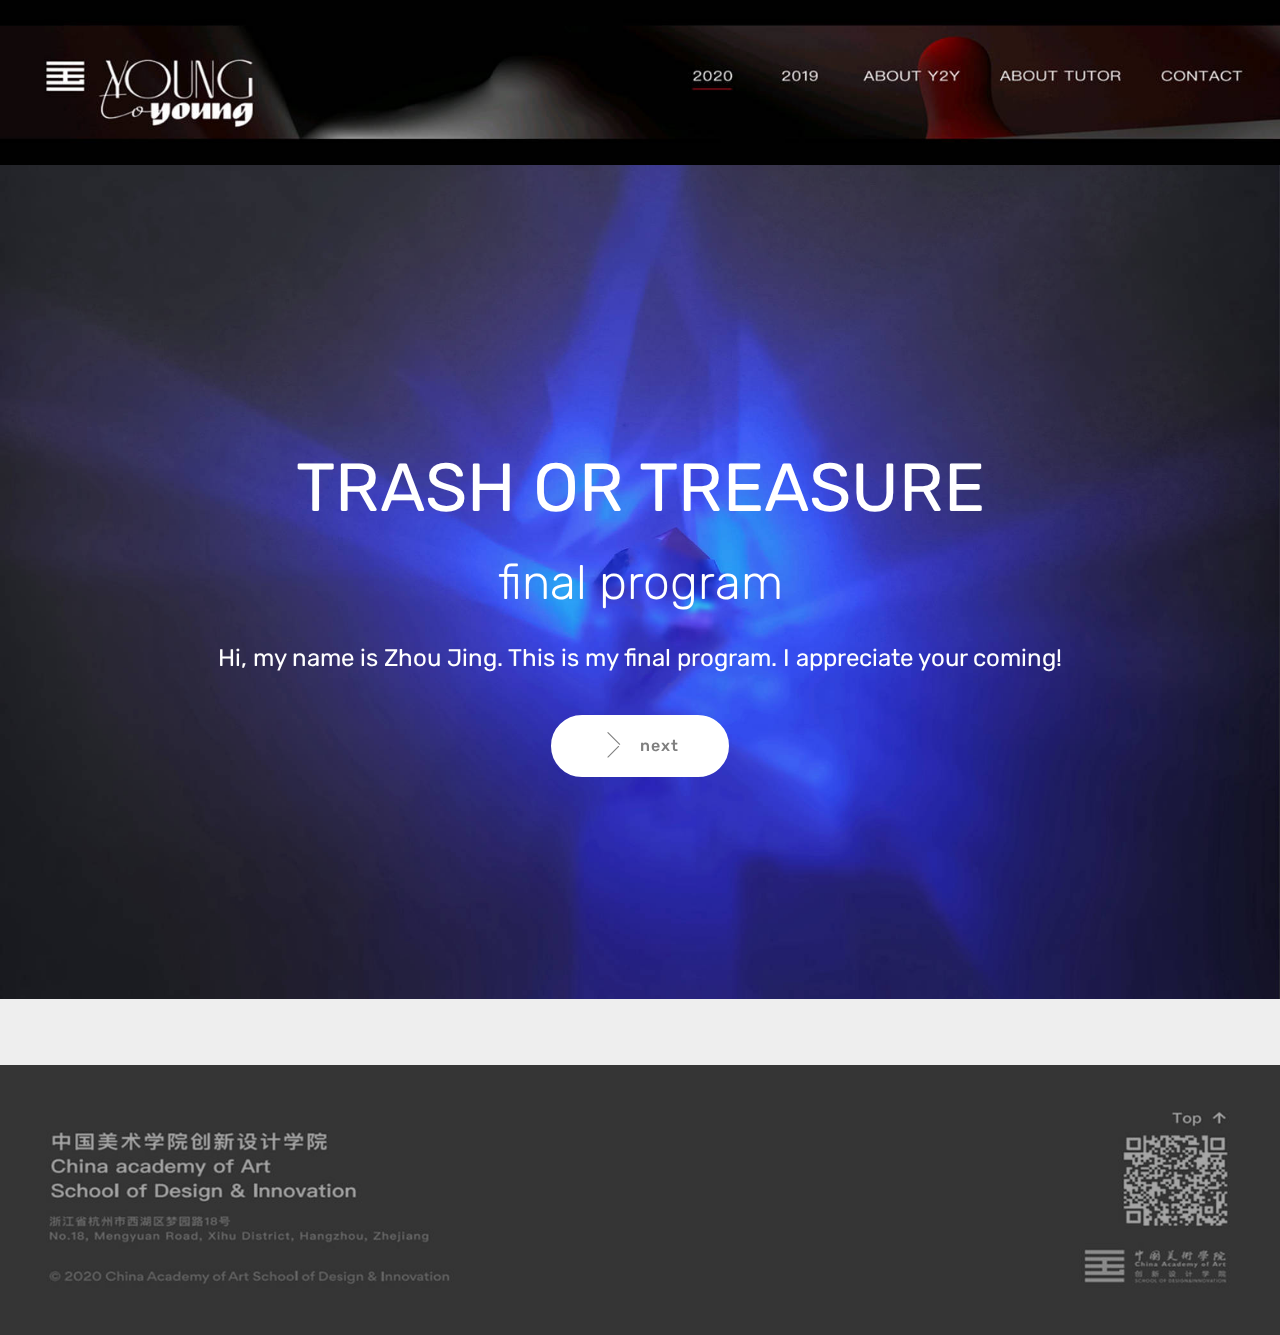
<file: index.html>
<!DOCTYPE html>
<html  >
<head>
  <!-- Site made with Mobirise Website Builder v4.12.0, https://mobirise.com -->
  <meta charset="UTF-8">
  <meta http-equiv="X-UA-Compatible" content="IE=edge">
  <meta name="generator" content="Mobirise v4.12.0, mobirise.com">
  <meta name="viewport" content="width=device-width, initial-scale=1, minimum-scale=1">
  <link rel="shortcut icon" href="assets/images/logo4.png" type="image/x-icon">
  <meta name="description" content="">
  
  <title>Home</title>
  <link rel="stylesheet" href="assets/web/assets/mobirise-icons/mobirise-icons.css">
  <link rel="stylesheet" href="assets/bootstrap/css/bootstrap.min.css">
  <link rel="stylesheet" href="assets/bootstrap/css/bootstrap-grid.min.css">
  <link rel="stylesheet" href="assets/bootstrap/css/bootstrap-reboot.min.css">
  <link rel="stylesheet" href="assets/tether/tether.min.css">
  <link rel="stylesheet" href="assets/theme/css/style.css">
  <link rel="preload" as="style" href="assets/mobirise/css/mbr-additional.css"><link rel="stylesheet" href="assets/mobirise/css/mbr-additional.css" type="text/css">
  
  
  
</head>
<body>
  <section class="header1 cid-s4AEo3S4RS" id="header16-l">

    

    <div class="mbr-overlay" style="opacity: 0; background-color: rgb(199, 207, 224);">
    </div>

    <div class="container">
        <div class="row justify-content-md-center">
            <div class="col-md-10 align-center">
                
                
                
                
            </div>
        </div>
    </div>

</section>

<section class="engine"><a href="https://mobirise.info/l">free website templates</a></section><section class="header1 cid-s4eQj1idFw mbr-fullscreen mbr-parallax-background" id="header1-6">

    

    

    <div class="container">
        <div class="row justify-content-md-center">
            <div class="mbr-white col-md-10">
                <h1 class="mbr-section-title align-center mbr-bold pb-3 mbr-fonts-style display-1"><span style="font-weight: normal;">
                    TRASH OR TREASURE</span></h1>
                <h3 class="mbr-section-subtitle align-center mbr-light pb-3 mbr-fonts-style display-2">
                    final program</h3>
                <p class="mbr-text align-center pb-3 mbr-fonts-style display-5">Hi, my name is Zhou Jing. This is my final program.&nbsp;I appreciate your coming!</p>
                <div class="mbr-section-btn align-center"><a class="btn btn-md btn-white display-4" href="page1.html"><span class="mbri-arrow-next mbr-iconfont mbr-iconfont-btn"></span>next</a></div>
            </div>
        </div>
    </div>

</section>

<section class="header1 cid-s4AFfaO1xG" id="header16-m">

    

    <div class="mbr-overlay" style="opacity: 0.4; background-color: rgb(35, 35, 35);">
    </div>

    <div class="container">
        <div class="row justify-content-md-center">
            <div class="col-md-10 align-center">
                
                
                
                
            </div>
        </div>
    </div>

</section>


  <script src="assets/web/assets/jquery/jquery.min.js"></script>
  <script src="assets/popper/popper.min.js"></script>
  <script src="assets/bootstrap/js/bootstrap.min.js"></script>
  <script src="assets/tether/tether.min.js"></script>
  <script src="assets/smoothscroll/smooth-scroll.js"></script>
  <script src="assets/parallax/jarallax.min.js"></script>
  <script src="assets/theme/js/script.js"></script>
  
  
</body>
</html>
</file>
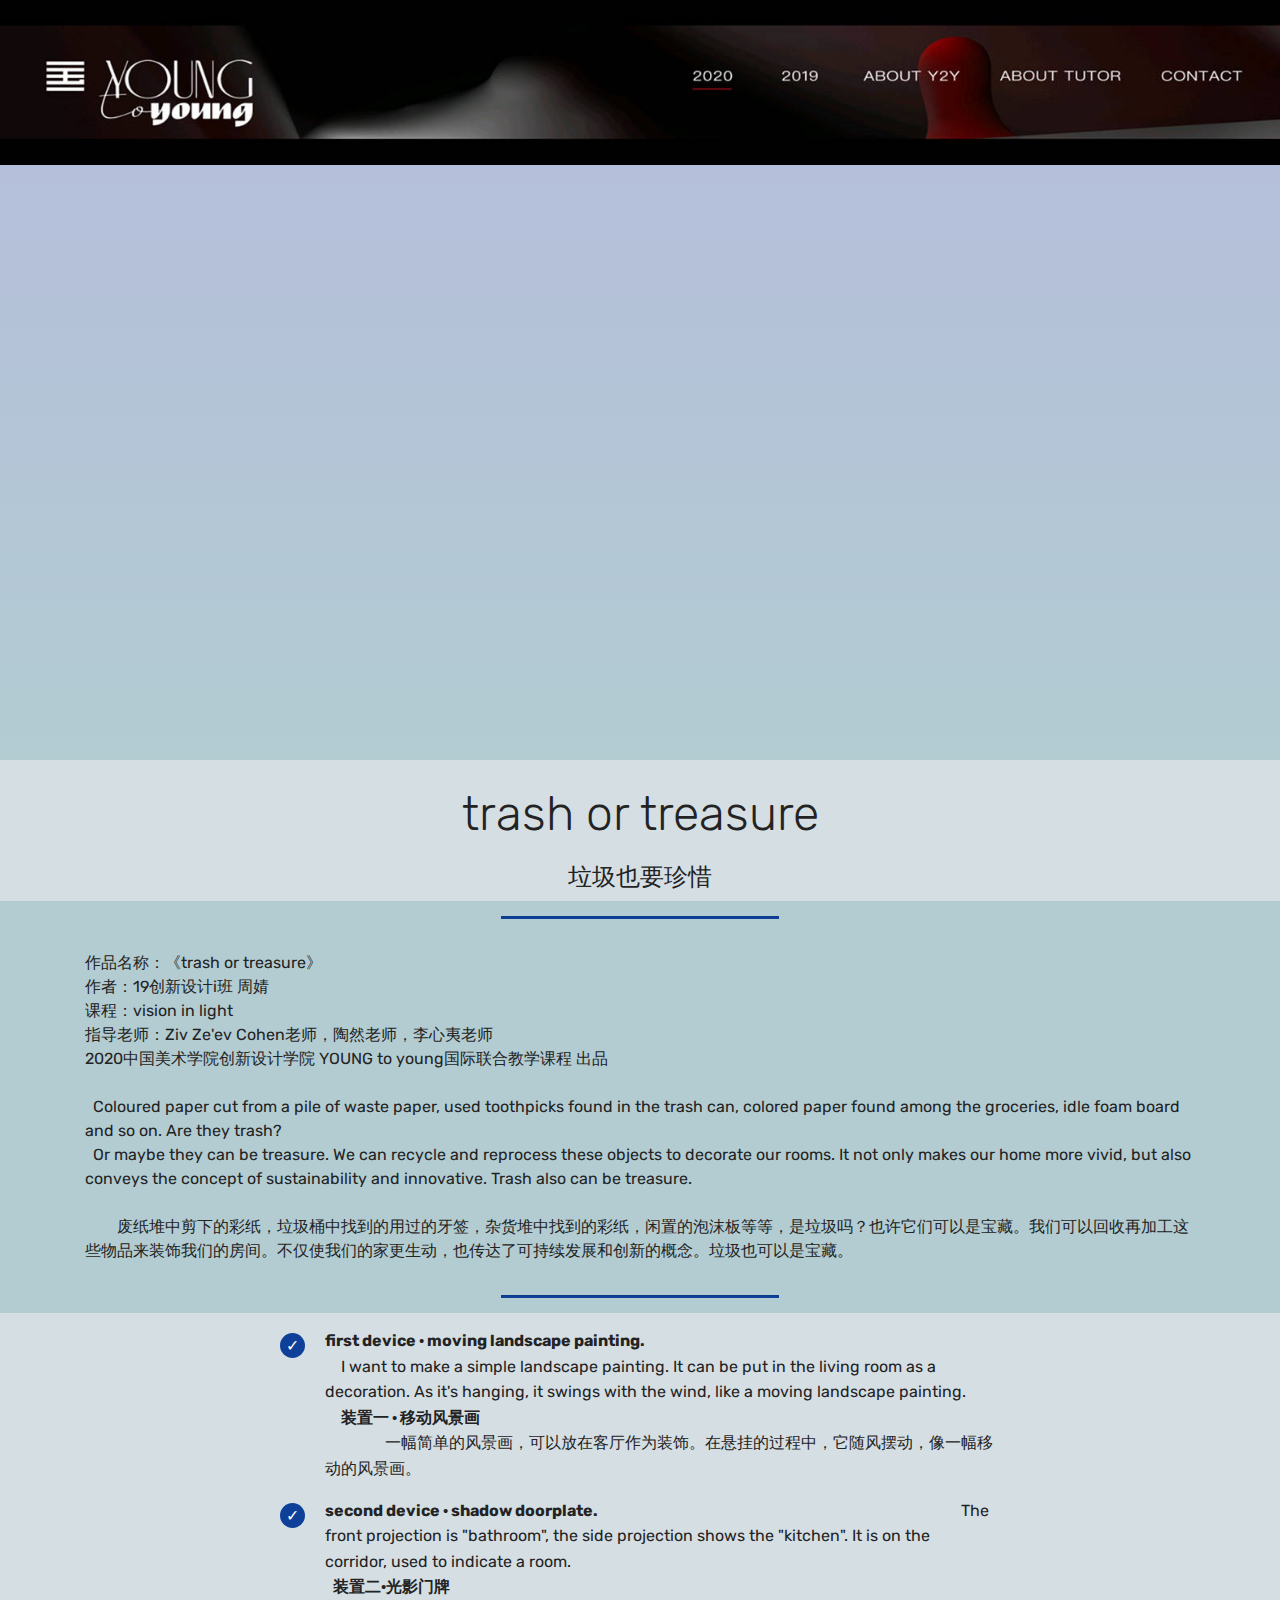
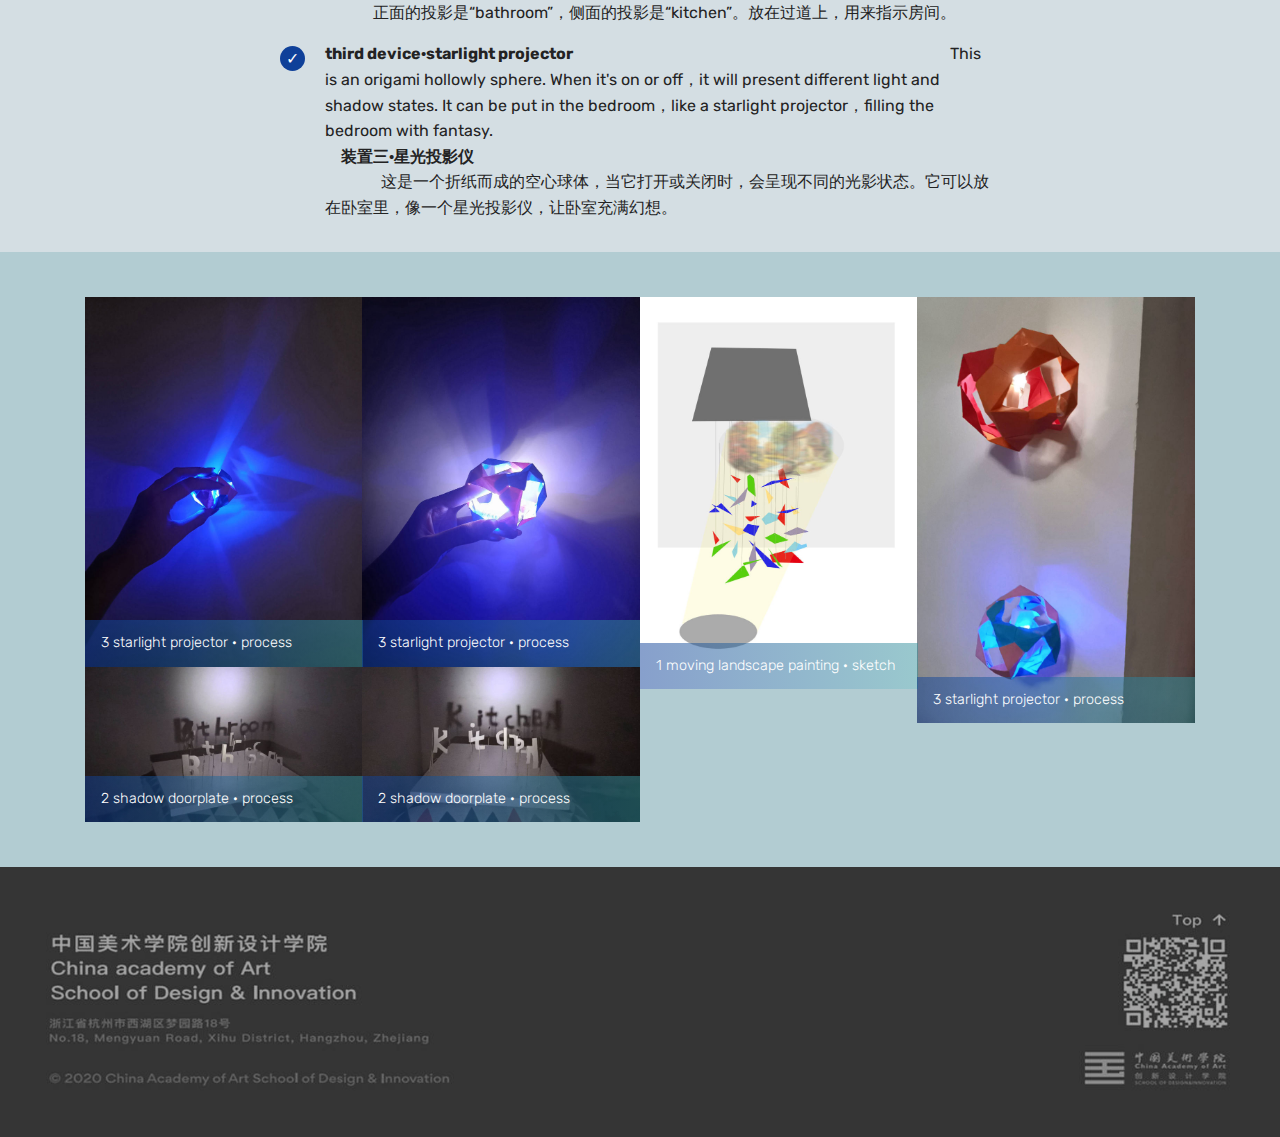
<file: page1.html>
<!DOCTYPE html>
<html  >
<head>
  <!-- Site made with Mobirise Website Builder v4.12.0, https://mobirise.com -->
  <meta charset="UTF-8">
  <meta http-equiv="X-UA-Compatible" content="IE=edge">
  <meta name="generator" content="Mobirise v4.12.0, mobirise.com">
  <meta name="viewport" content="width=device-width, initial-scale=1, minimum-scale=1">
  <link rel="shortcut icon" href="assets/images/logo4.png" type="image/x-icon">
  <meta name="description" content="Site Creator Description">
  
  <title>mine</title>
  <link rel="stylesheet" href="assets/web/assets/mobirise-icons/mobirise-icons.css">
  <link rel="stylesheet" href="assets/bootstrap/css/bootstrap.min.css">
  <link rel="stylesheet" href="assets/bootstrap/css/bootstrap-grid.min.css">
  <link rel="stylesheet" href="assets/bootstrap/css/bootstrap-reboot.min.css">
  <link rel="stylesheet" href="assets/tether/tether.min.css">
  <link rel="stylesheet" href="assets/theme/css/style.css">
  <link rel="stylesheet" href="assets/gallery/style.css">
  <link rel="preload" as="style" href="assets/mobirise/css/mbr-additional.css"><link rel="stylesheet" href="assets/mobirise/css/mbr-additional.css" type="text/css">
  
  
  
</head>
<body>
  <section class="header1 cid-s4AJQeKWz3" id="header16-p">

    

    <div class="mbr-overlay" style="opacity: 0; background-color: rgb(199, 207, 224);">
    </div>

    <div class="container">
        <div class="row justify-content-md-center">
            <div class="col-md-10 align-center">
                
                
                
                
            </div>
        </div>
    </div>

</section>

<section class="engine"><a href="https://mobirise.info/z">best free css templates</a></section><section class="cid-s4x65wq61p" id="video3-h">

    
    
    <figure class="mbr-figure align-center container">
        <div class="video-block" style="width: 76%;">
            <div><iframe class="mbr-embedded-video" src="https://xbeibeix.com/api/bilibili/biliplayer/?url=BV1MC4y1h7pt&amp;loop=0&amp;autoplay=0" width="1280" height="720" frameborder="0" allowfullscreen></iframe></div>
        </div>
    </figure>
</section>

<section class="mbr-section content4 cid-s4x644gOHd" id="content4-f">

    

    <div class="container">
        <div class="media-container-row">
            <div class="title col-12 col-md-8">
                <h2 class="align-center pb-3 mbr-fonts-style display-2">trash or treasure</h2>
                <h3 class="mbr-section-subtitle align-center mbr-light mbr-fonts-style display-5">垃圾也要珍惜</h3>
                
            </div>
        </div>
    </div>
</section>

<section class="mbr-section article content9 cid-s4x64uqq1w" id="content9-g">
    
     

    <div class="container">
        <div class="inner-container" style="width: 100%;">
            <hr class="line" style="width: 25%;">
            <div class="section-text align-center mbr-fonts-style display-7">作品名称：《trash or treasure》<br>作者：19创新设计i班 周婧<br>课程：vision in light<br>指导老师：Ziv Ze'ev Cohen老师，陶然老师，李心夷老师<br>2020中国美术学院创新设计学院 YOUNG to young国际联合教学课程 出品<br><br>&nbsp; Coloured paper cut from a pile of waste paper, used toothpicks found in the trash can, colored paper found among the groceries, idle foam board and so on. Are they trash?
<div>&nbsp; Or maybe they can be treasure. We can recycle and reprocess these objects to decorate our rooms. It not only makes our home more vivid, but also conveys the concept of sustainability and innovative. Trash also can be treasure.
</div><div>&nbsp;&nbsp;</div><div>&nbsp; &nbsp; &nbsp; &nbsp; 废纸堆中剪下的彩纸，垃圾桶中找到的用过的牙签，杂货堆中找到的彩纸，闲置的泡沫板等等，是垃圾吗？也许它们可以是宝藏。我们可以回收再加工这些物品来装饰我们的房间。不仅使我们的家更生动，也传达了可持续发展和创新的概念。垃圾也可以是宝藏。
</div></div>
            <hr class="line" style="width: 25%;">
        </div>
        </div>
</section>

<section class="mbr-section article content12 cid-s4x6kL4bxR" id="content12-j">
     

    <div class="container">
        <div class="media-container-row">
            <div class="mbr-text counter-container col-12 col-md-8 mbr-fonts-style display-7">
                <ul>
                    <li><strong>first device · moving landscape painting.
&nbsp;</strong><strong>&nbsp;</strong><span style="font-size: 1rem;">&nbsp; &nbsp; &nbsp; &nbsp; &nbsp; &nbsp; &nbsp; &nbsp; &nbsp; &nbsp; &nbsp; &nbsp; &nbsp; &nbsp; &nbsp; &nbsp; &nbsp; &nbsp; &nbsp; &nbsp; &nbsp; &nbsp; &nbsp; &nbsp; &nbsp; &nbsp; &nbsp; &nbsp; &nbsp; &nbsp; &nbsp; &nbsp; &nbsp; &nbsp; &nbsp; &nbsp; &nbsp; &nbsp; &nbsp; &nbsp; &nbsp; &nbsp; &nbsp; &nbsp; &nbsp; I want to make a simple landscape painting. It can be put in the living room as a decoration. As  it's hanging, it swings with the wind, like a moving landscape painting. &nbsp; &nbsp; &nbsp; &nbsp; &nbsp; </span><strong>装置一 · 移动风景画</strong>&nbsp; &nbsp; &nbsp; &nbsp; &nbsp; &nbsp; &nbsp; &nbsp; &nbsp; &nbsp; &nbsp; &nbsp; &nbsp; &nbsp; &nbsp; &nbsp; &nbsp; &nbsp; &nbsp; &nbsp; &nbsp; &nbsp; &nbsp; &nbsp; &nbsp; &nbsp; &nbsp; &nbsp; &nbsp; &nbsp; &nbsp; &nbsp; &nbsp; &nbsp; &nbsp; &nbsp; &nbsp; &nbsp; &nbsp; &nbsp; &nbsp; &nbsp; &nbsp; &nbsp; &nbsp; &nbsp; &nbsp; &nbsp; &nbsp; &nbsp; &nbsp; &nbsp; &nbsp; &nbsp; &nbsp; &nbsp; &nbsp; &nbsp; &nbsp; &nbsp; &nbsp; &nbsp; &nbsp; &nbsp; &nbsp; &nbsp; &nbsp; &nbsp; &nbsp; &nbsp; &nbsp; &nbsp;<span style="font-size: 1rem;">一幅简单的风景画，可以放在客厅作为装饰。在悬挂的过程中，它随风摆动，像一幅移动的风景画。</span></li>
                    <li><strong>second device · shadow doorplate.
 &nbsp; &nbsp; &nbsp; &nbsp; &nbsp; &nbsp; &nbsp; &nbsp; &nbsp; &nbsp; &nbsp; &nbsp; &nbsp; &nbsp; &nbsp; &nbsp; &nbsp; &nbsp; &nbsp; &nbsp; &nbsp; &nbsp; &nbsp; &nbsp; &nbsp; &nbsp; &nbsp; &nbsp; &nbsp; &nbsp; &nbsp; &nbsp; &nbsp; &nbsp; &nbsp; &nbsp; &nbsp; &nbsp; &nbsp; &nbsp; &nbsp; &nbsp; &nbsp; &nbsp; &nbsp; &nbsp; &nbsp; &nbsp; &nbsp; &nbsp; &nbsp; &nbsp; &nbsp; &nbsp; &nbsp; &nbsp; &nbsp; &nbsp; &nbsp; &nbsp;</strong><strong>&nbsp;</strong><span style="font-size: 1rem;">The front projection is "bathroom", the side projection shows the "kitchen". It is on the corridor, used to indicate a room. &nbsp; &nbsp; &nbsp; &nbsp; &nbsp; &nbsp; &nbsp; &nbsp; &nbsp; &nbsp; &nbsp; &nbsp; &nbsp; &nbsp; &nbsp; &nbsp; &nbsp; &nbsp; &nbsp; &nbsp; &nbsp; &nbsp; &nbsp; &nbsp; &nbsp; &nbsp; &nbsp; &nbsp; &nbsp; &nbsp; &nbsp; &nbsp; &nbsp; &nbsp; &nbsp; &nbsp; &nbsp; &nbsp; &nbsp; &nbsp; &nbsp; &nbsp; &nbsp; &nbsp; &nbsp; &nbsp; &nbsp; &nbsp; &nbsp; &nbsp; &nbsp; &nbsp; &nbsp; &nbsp; <strong>装置二·光影门牌 </strong>&nbsp; &nbsp; &nbsp; &nbsp; &nbsp; &nbsp; &nbsp; &nbsp; &nbsp; &nbsp; &nbsp; &nbsp; &nbsp; &nbsp; &nbsp; &nbsp; &nbsp; &nbsp; &nbsp; &nbsp; &nbsp; &nbsp; &nbsp; &nbsp; &nbsp; &nbsp; &nbsp; &nbsp; &nbsp; &nbsp; &nbsp; &nbsp; &nbsp; &nbsp; &nbsp; &nbsp; &nbsp; &nbsp; &nbsp; &nbsp; &nbsp; &nbsp; &nbsp; &nbsp; &nbsp; &nbsp; &nbsp; &nbsp; &nbsp; &nbsp; &nbsp; &nbsp; &nbsp; &nbsp; &nbsp; &nbsp; &nbsp; &nbsp; &nbsp; &nbsp; &nbsp; &nbsp; &nbsp; &nbsp; &nbsp; &nbsp; &nbsp; &nbsp; &nbsp; &nbsp; &nbsp; &nbsp; &nbsp; &nbsp;&nbsp;</span>正面的投影是“bathroom”，侧面的投影是“kitchen”。放在过道上，用来指示房间。</li>
                    <li><strong>third device·starlight projector &nbsp; &nbsp; &nbsp; &nbsp; &nbsp; &nbsp; &nbsp; &nbsp; &nbsp; &nbsp; &nbsp; &nbsp; &nbsp; &nbsp; &nbsp; &nbsp; &nbsp; &nbsp; &nbsp; &nbsp; &nbsp; &nbsp; &nbsp; &nbsp; &nbsp; &nbsp; &nbsp; &nbsp; &nbsp; &nbsp; &nbsp; &nbsp; &nbsp; &nbsp; &nbsp; &nbsp; &nbsp; &nbsp; &nbsp; &nbsp; &nbsp; &nbsp; &nbsp; &nbsp; &nbsp; &nbsp; &nbsp; &nbsp; &nbsp; &nbsp; &nbsp; &nbsp; &nbsp; &nbsp; &nbsp; &nbsp; &nbsp; &nbsp; &nbsp; &nbsp; &nbsp; </strong>&nbsp;&nbsp;<span style="font-size: 1rem;">This is an origami hollowly sphere. When it's on or off，it will present different light and shadow states. It can be put in the bedroom，like a starlight projector，filling the bedroom with fantasy. &nbsp; &nbsp; &nbsp; &nbsp; &nbsp; &nbsp; &nbsp; &nbsp; &nbsp; &nbsp; &nbsp; &nbsp; &nbsp; &nbsp; &nbsp; &nbsp; &nbsp; &nbsp; &nbsp; &nbsp; &nbsp; &nbsp; &nbsp; &nbsp; &nbsp; &nbsp; &nbsp; &nbsp; &nbsp; &nbsp; &nbsp; &nbsp; &nbsp; &nbsp; &nbsp; &nbsp; &nbsp; &nbsp; &nbsp; &nbsp; &nbsp; &nbsp; &nbsp; &nbsp; &nbsp; &nbsp; &nbsp; &nbsp; &nbsp; &nbsp; &nbsp; &nbsp; &nbsp; &nbsp; &nbsp; &nbsp; &nbsp; &nbsp; &nbsp; &nbsp; &nbsp; &nbsp; &nbsp; &nbsp; <strong>装置三·星光投影仪</strong> &nbsp; &nbsp; &nbsp; &nbsp; &nbsp; &nbsp; &nbsp; &nbsp; &nbsp; &nbsp; &nbsp; &nbsp; &nbsp; &nbsp; &nbsp; &nbsp; &nbsp; &nbsp; &nbsp; &nbsp; &nbsp; &nbsp; &nbsp; &nbsp; &nbsp; &nbsp; &nbsp; &nbsp; &nbsp; &nbsp; &nbsp; &nbsp; &nbsp; &nbsp; &nbsp; &nbsp; &nbsp; &nbsp; &nbsp; &nbsp; &nbsp; &nbsp; &nbsp; &nbsp; &nbsp; &nbsp; &nbsp; &nbsp; &nbsp; &nbsp; &nbsp; &nbsp; &nbsp; &nbsp; &nbsp; &nbsp; &nbsp; &nbsp; &nbsp; &nbsp; &nbsp; &nbsp; &nbsp; &nbsp; &nbsp; &nbsp; &nbsp; &nbsp; &nbsp; &nbsp; &nbsp; &nbsp;&nbsp;</span>这是一个折纸而成的空心球体，当它打开或关闭时，会呈现不同的光影状态。它可以放在卧室里，像一个星光投影仪，让卧室充满幻想。</li>
                </ul>
            </div>
        </div>
    </div>
</section>

<section class="mbr-gallery mbr-slider-carousel cid-s4x65YgpWR" id="gallery1-i">

    

    <div class="container">
        <div><!-- Filter --><!-- Gallery --><div class="mbr-gallery-row"><div class="mbr-gallery-layout-default"><div><div><div class="mbr-gallery-item mbr-gallery-item--p0" data-video-url="false" data-tags="动画"><div href="#lb-gallery1-i" data-slide-to="0" data-toggle="modal"><img src="assets/images/3-1125x1500-800x1067.jpg" alt="" title=""><span class="icon-focus"></span><span class="mbr-gallery-title mbr-fonts-style display-4">3 starlight projector · process</span></div></div><div class="mbr-gallery-item mbr-gallery-item--p0" data-video-url="false" data-tags="动画"><div href="#lb-gallery1-i" data-slide-to="1" data-toggle="modal"><img src="assets/images/4-1125x1500-800x1067.jpg" alt="" title=""><span class="icon-focus"></span><span class="mbr-gallery-title mbr-fonts-style display-4">3 starlight projector · process</span></div></div><div class="mbr-gallery-item mbr-gallery-item--p0" data-video-url="false" data-tags="动画"><div href="#lb-gallery1-i" data-slide-to="2" data-toggle="modal"><img src="assets/images/1-1125x1591-800x1131.jpg" alt="" title=""><span class="icon-focus"></span><span class="mbr-gallery-title mbr-fonts-style display-4">1 moving landscape painting · sketch</span></div></div><div class="mbr-gallery-item mbr-gallery-item--p0" data-video-url="false" data-tags="动画"><div href="#lb-gallery1-i" data-slide-to="3" data-toggle="modal"><img src="assets/images/2-1125x1729-800x1230.jpg" alt="" title=""><span class="icon-focus"></span><span class="mbr-gallery-title mbr-fonts-style display-4">3 starlight projector · process</span></div></div><div class="mbr-gallery-item mbr-gallery-item--p0" data-video-url="false" data-tags="动画"><div href="#lb-gallery1-i" data-slide-to="4" data-toggle="modal"><img src="assets/images/6-1125x632-800x449.jpg" alt="" title=""><span class="icon-focus"></span><span class="mbr-gallery-title mbr-fonts-style display-4">2 shadow doorplate · process</span></div></div><div class="mbr-gallery-item mbr-gallery-item--p0" data-video-url="false" data-tags="动画"><div href="#lb-gallery1-i" data-slide-to="5" data-toggle="modal"><img src="assets/images/7-1125x632-800x449.jpg" alt="" title=""><span class="icon-focus"></span><span class="mbr-gallery-title mbr-fonts-style display-4">2 shadow doorplate · process</span></div></div></div></div><div class="clearfix"></div></div></div><!-- Lightbox --><div data-app-prevent-settings="" class="mbr-slider modal fade carousel slide" tabindex="-1" data-keyboard="true" data-interval="false" id="lb-gallery1-i"><div class="modal-dialog"><div class="modal-content"><div class="modal-body"><div class="carousel-inner"><div class="carousel-item"><img src="assets/images/3-1125x1500.jpg" alt="" title=""></div><div class="carousel-item"><img src="assets/images/4-1125x1500.jpg" alt="" title=""></div><div class="carousel-item active"><img src="assets/images/1-1125x1591.jpg" alt="" title=""></div><div class="carousel-item"><img src="assets/images/2-1125x1729.jpg" alt="" title=""></div><div class="carousel-item"><img src="assets/images/6-1125x632.jpg" alt="" title=""></div><div class="carousel-item"><img src="assets/images/7-1125x632.jpg" alt="" title=""></div></div><a class="carousel-control carousel-control-prev" role="button" data-slide="prev" href="#lb-gallery1-i"><span class="mbri-left mbr-iconfont" aria-hidden="true"></span><span class="sr-only">Previous</span></a><a class="carousel-control carousel-control-next" role="button" data-slide="next" href="#lb-gallery1-i"><span class="mbri-right mbr-iconfont" aria-hidden="true"></span><span class="sr-only">Next</span></a><a class="close" href="#" role="button" data-dismiss="modal"><span class="sr-only">Close</span></a></div></div></div></div></div>
    </div>

</section>

<section class="header1 cid-s4AK1DuQxB" id="header16-q">

    

    <div class="mbr-overlay" style="opacity: 0.4; background-color: rgb(35, 35, 35);">
    </div>

    <div class="container">
        <div class="row justify-content-md-center">
            <div class="col-md-10 align-center">
                
                
                
                
            </div>
        </div>
    </div>

</section>


  <script src="assets/web/assets/jquery/jquery.min.js"></script>
  <script src="assets/popper/popper.min.js"></script>
  <script src="assets/bootstrap/js/bootstrap.min.js"></script>
  <script src="assets/tether/tether.min.js"></script>
  <script src="assets/smoothscroll/smooth-scroll.js"></script>
  <script src="assets/bootstrapcarouselswipe/bootstrap-carousel-swipe.js"></script>
  <script src="assets/vimeoplayer/jquery.mb.vimeo_player.js"></script>
  <script src="assets/masonry/masonry.pkgd.min.js"></script>
  <script src="assets/imagesloaded/imagesloaded.pkgd.min.js"></script>
  <script src="assets/theme/js/script.js"></script>
  <script src="assets/gallery/player.min.js"></script>
  <script src="assets/gallery/script.js"></script>
  <script src="assets/slidervideo/script.js"></script>
  
  
</body>
</html>
</file>
<file: assets/web/assets/mobirise-icons/mobirise-icons.css>
@font-face {
  font-family: 'MobiriseIcons';
  src:  url('mobirise-icons.eot?spat4u');
  src:  url('mobirise-icons.eot?spat4u#iefix') format('embedded-opentype'),
    url('mobirise-icons.ttf?spat4u') format('truetype'),
    url('mobirise-icons.woff?spat4u') format('woff'),
    url('mobirise-icons.svg?spat4u#MobiriseIcons') format('svg');
  font-weight: normal;
  font-style: normal;
  font-display: swap;
}

[class^="mbri-"], [class*=" mbri-"] {
  /* use !important to prevent issues with browser extensions that change fonts */
  font-family: MobiriseIcons !important;
  speak: none;
  font-style: normal;
  font-weight: normal;
  font-variant: normal;
  text-transform: none;
  line-height: 1;

  /* Better Font Rendering =========== */
  -webkit-font-smoothing: antialiased;
  -moz-osx-font-smoothing: grayscale;
}

.mbri-add-submenu:before {
  content: "\e900";
}
.mbri-alert:before {
  content: "\e901";
}
.mbri-align-center:before {
  content: "\e902";
}
.mbri-align-justify:before {
  content: "\e903";
}
.mbri-align-left:before {
  content: "\e904";
}
.mbri-align-right:before {
  content: "\e905";
}
.mbri-android:before {
  content: "\e906";
}
.mbri-apple:before {
  content: "\e907";
}
.mbri-arrow-down:before {
  content: "\e908";
}
.mbri-arrow-next:before {
  content: "\e909";
}
.mbri-arrow-prev:before {
  content: "\e90a";
}
.mbri-arrow-up:before {
  content: "\e90b";
}
.mbri-bold:before {
  content: "\e90c";
}
.mbri-bookmark:before {
  content: "\e90d";
}
.mbri-bootstrap:before {
  content: "\e90e";
}
.mbri-briefcase:before {
  content: "\e90f";
}
.mbri-browse:before {
  content: "\e910";
}
.mbri-bulleted-list:before {
  content: "\e911";
}
.mbri-calendar:before {
  content: "\e912";
}
.mbri-camera:before {
  content: "\e913";
}
.mbri-cart-add:before {
  content: "\e914";
}
.mbri-cart-full:before {
  content: "\e915";
}
.mbri-cash:before {
  content: "\e916";
}
.mbri-change-style:before {
  content: "\e917";
}
.mbri-chat:before {
  content: "\e918";
}
.mbri-clock:before {
  content: "\e919";
}
.mbri-close:before {
  content: "\e91a";
}
.mbri-cloud:before {
  content: "\e91b";
}
.mbri-code:before {
  content: "\e91c";
}
.mbri-contact-form:before {
  content: "\e91d";
}
.mbri-credit-card:before {
  content: "\e91e";
}
.mbri-cursor-click:before {
  content: "\e91f";
}
.mbri-cust-feedback:before {
  content: "\e920";
}
.mbri-database:before {
  content: "\e921";
}
.mbri-delivery:before {
  content: "\e922";
}
.mbri-desktop:before {
  content: "\e923";
}
.mbri-devices:before {
  content: "\e924";
}
.mbri-down:before {
  content: "\e925";
}
.mbri-download:before {
  content: "\e989";
}
.mbri-drag-n-drop:before {
  content: "\e927";
}
.mbri-drag-n-drop2:before {
  content: "\e928";
}
.mbri-edit:before {
  content: "\e929";
}
.mbri-edit2:before {
  content: "\e92a";
}
.mbri-error:before {
  content: "\e92b";
}
.mbri-extension:before {
  content: "\e92c";
}
.mbri-features:before {
  content: "\e92d";
}
.mbri-file:before {
  content: "\e92e";
}
.mbri-flag:before {
  content: "\e92f";
}
.mbri-folder:before {
  content: "\e930";
}
.mbri-gift:before {
  content: "\e931";
}
.mbri-github:before {
  content: "\e932";
}
.mbri-globe:before {
  content: "\e933";
}
.mbri-globe-2:before {
  content: "\e934";
}
.mbri-growing-chart:before {
  content: "\e935";
}
.mbri-hearth:before {
  content: "\e936";
}
.mbri-help:before {
  content: "\e937";
}
.mbri-home:before {
  content: "\e938";
}
.mbri-hot-cup:before {
  content: "\e939";
}
.mbri-idea:before {
  content: "\e93a";
}
.mbri-image-gallery:before {
  content: "\e93b";
}
.mbri-image-slider:before {
  content: "\e93c";
}
.mbri-info:before {
  content: "\e93d";
}
.mbri-italic:before {
  content: "\e93e";
}
.mbri-key:before {
  content: "\e93f";
}
.mbri-laptop:before {
  content: "\e940";
}
.mbri-layers:before {
  content: "\e941";
}
.mbri-left-right:before {
  content: "\e942";
}
.mbri-left:before {
  content: "\e943";
}
.mbri-letter:before {
  content: "\e944";
}
.mbri-like:before {
  content: "\e945";
}
.mbri-link:before {
  content: "\e946";
}
.mbri-lock:before {
  content: "\e947";
}
.mbri-login:before {
  content: "\e948";
}
.mbri-logout:before {
  content: "\e949";
}
.mbri-magic-stick:before {
  content: "\e94a";
}
.mbri-map-pin:before {
  content: "\e94b";
}
.mbri-menu:before {
  content: "\e94c";
}
.mbri-mobile:before {
  content: "\e94d";
}
.mbri-mobile2:before {
  content: "\e94e";
}
.mbri-mobirise:before {
  content: "\e94f";
}
.mbri-more-horizontal:before {
  content: "\e950";
}
.mbri-more-vertical:before {
  content: "\e951";
}
.mbri-music:before {
  content: "\e952";
}
.mbri-new-file:before {
  content: "\e953";
}
.mbri-numbered-list:before {
  content: "\e954";
}
.mbri-opened-folder:before {
  content: "\e955";
}
.mbri-pages:before {
  content: "\e956";
}
.mbri-paper-plane:before {
  content: "\e957";
}
.mbri-paperclip:before {
  content: "\e958";
}
.mbri-photo:before {
  content: "\e959";
}
.mbri-photos:before {
  content: "\e95a";
}
.mbri-pin:before {
  content: "\e95b";
}
.mbri-play:before {
  content: "\e95c";
}
.mbri-plus:before {
  content: "\e95d";
}
.mbri-preview:before {
  content: "\e95e";
}
.mbri-print:before {
  content: "\e95f";
}
.mbri-protect:before {
  content: "\e960";
}
.mbri-question:before {
  content: "\e961";
}
.mbri-quote-left:before {
  content: "\e962";
}
.mbri-quote-right:before {
  content: "\e963";
}
.mbri-refresh:before {
  content: "\e964";
}
.mbri-responsive:before {
  content: "\e965";
}
.mbri-right:before {
  content: "\e966";
}
.mbri-rocket:before {
  content: "\e967";
}
.mbri-sad-face:before {
  content: "\e968";
}
.mbri-sale:before {
  content: "\e969";
}
.mbri-save:before {
  content: "\e96a";
}
.mbri-search:before {
  content: "\e96b";
}
.mbri-setting:before {
  content: "\e96c";
}
.mbri-setting2:before {
  content: "\e96d";
}
.mbri-setting3:before {
  content: "\e96e";
}
.mbri-share:before {
  content: "\e96f";
}
.mbri-shopping-bag:before {
  content: "\e970";
}
.mbri-shopping-basket:before {
  content: "\e971";
}
.mbri-shopping-cart:before {
  content: "\e972";
}
.mbri-sites:before {
  content: "\e973";
}
.mbri-smile-face:before {
  content: "\e974";
}
.mbri-speed:before {
  content: "\e975";
}
.mbri-star:before {
  content: "\e976";
}
.mbri-success:before {
  content: "\e977";
}
.mbri-sun:before {
  content: "\e978";
}
.mbri-sun2:before {
  content: "\e979";
}
.mbri-tablet:before {
  content: "\e97a";
}
.mbri-tablet-vertical:before {
  content: "\e97b";
}
.mbri-target:before {
  content: "\e97c";
}
.mbri-timer:before {
  content: "\e97d";
}
.mbri-to-ftp:before {
  content: "\e97e";
}
.mbri-to-local-drive:before {
  content: "\e97f";
}
.mbri-touch-swipe:before {
  content: "\e980";
}
.mbri-touch:before {
  content: "\e981";
}
.mbri-trash:before {
  content: "\e982";
}
.mbri-underline:before {
  content: "\e983";
}
.mbri-unlink:before {
  content: "\e984";
}
.mbri-unlock:before {
  content: "\e985";
}
.mbri-up-down:before {
  content: "\e986";
}
.mbri-up:before {
  content: "\e987";
}
.mbri-update:before {
  content: "\e988";
}
.mbri-upload:before {
 content: "\e926"; 
}
.mbri-user:before {
  content: "\e98a";
}
.mbri-user2:before {
  content: "\e98b";
}
.mbri-users:before {
  content: "\e98c";
}
.mbri-video:before {
  content: "\e98d";
}
.mbri-video-play:before {
  content: "\e98e";
}
.mbri-watch:before {
  content: "\e98f";
}
.mbri-website-theme:before {
  content: "\e990";
}
.mbri-wifi:before {
  content: "\e991";
}
.mbri-windows:before {
  content: "\e992";
}
.mbri-zoom-out:before {
  content: "\e993";
}
.mbri-redo:before {
  content: "\e994";
}
.mbri-undo:before {
  content: "\e995";
}
</file>
<file: assets/theme/css/style.css>
/*!
 * Mobirise v4 theme (https://mobirise.com/)
 * Copyright 2017 Mobirise
 */
section {
  background-color: #eeeeee; }

body {
  font-style: normal;
  line-height: 1.5; }

section,
.container,
.container-fluid {
  position: relative;
  word-wrap: break-word; }

a.mbr-iconfont:hover {
  text-decoration: none; }

.article .lead p,
.article .lead ul,
.article .lead ol,
.article .lead pre,
.article .lead blockquote {
  margin-bottom: 0; }

ul,
ol,
pre,
blockquote {
  margin-bottom: 2.3125rem; }

pre {
  background: #f4f4f4;
  padding: 10px 24px;
  white-space: pre-wrap; }

.inactive {
  -webkit-user-select: none;
  -moz-user-select: none;
  -ms-user-select: none;
  user-select: none;
  pointer-events: none;
  -webkit-user-drag: none;
  user-drag: none; }

.mbr-section__comments .row {
  justify-content: center;
  -webkit-justify-content: center; }

a {
  font-style: normal;
  font-weight: 400;
  cursor: pointer; }
  a, a:hover {
    text-decoration: none; }

figure {
  margin-bottom: 0; }

body {
  color: #232323; }

h1,
h2,
h3,
h4,
h5,
h6,
.h1,
.h2,
.h3,
.h4,
.h5,
.h6,
.display-1,
.display-2,
.display-3,
.display-4 {
  line-height: 1;
  word-break: break-word;
  word-wrap: break-word; }

.mbr-section-title {
  font-style: normal;
  line-height: 1.2; }

.mbr-section-subtitle {
  line-height: 1.3; }

.mbr-text {
  font-style: normal;
  line-height: 1.6; }

b,
strong {
  font-weight: bold; }

blockquote {
  padding: 10px 0 10px 20px;
  position: relative;
  border-left: 2px solid;
  border-color: #ff3366; }

input:-webkit-autofill, input:-webkit-autofill:hover, input:-webkit-autofill:focus, input:-webkit-autofill:active {
  transition-delay: 9999s;
  transition-property: background-color, color; }

textarea[type='hidden'] {
  display: none; }

body {
  position: relative; }

section {
  background-position: 50% 50%;
  background-repeat: no-repeat;
  background-size: cover; }
  section .mbr-background-video,
  section .mbr-background-video-preview {
    position: absolute;
    bottom: 0;
    left: 0;
    right: 0;
    top: 0; }

.hidden {
  visibility: hidden; }

.mbr-z-index20 {
  z-index: 20; }

/*! Base colors */
.mbr-white {
  color: #ffffff; }

.mbr-black {
  color: #000000; }

.mbr-bg-white {
  background-color: #ffffff; }

.mbr-bg-black {
  background-color: #000000; }

/*! Text-aligns */
.align-left {
  text-align: left; }

.align-center {
  text-align: center; }

.align-right {
  text-align: right; }

@media (max-width: 767px) {
  .align-left,
  .align-center,
  .align-right,
  .mbr-section-btn,
  .mbr-section-title {
    text-align: center; } }
/*! Font-weight  */
.mbr-light {
  font-weight: 300; }

.mbr-regular {
  font-weight: 400; }

.mbr-semibold {
  font-weight: 500; }

.mbr-bold {
  font-weight: 700; }

/*! Media  */
.media-size-item {
  -webkit-flex: 1 1 auto;
  -moz-flex: 1 1 auto;
  -ms-flex: 1 1 auto;
  -o-flex: 1 1 auto;
  flex: 1 1 auto; }

.media-content {
  -webkit-flex-basis: 100%;
  flex-basis: 100%; }

.media-container-row {
  display: -ms-flexbox;
  display: -webkit-flex;
  display: flex;
  -webkit-flex-direction: row;
  -ms-flex-direction: row;
  flex-direction: row;
  -webkit-flex-wrap: wrap;
  -ms-flex-wrap: wrap;
  flex-wrap: wrap;
  -webkit-justify-content: center;
  -ms-flex-pack: center;
  justify-content: center;
  -webkit-align-content: center;
  -ms-flex-line-pack: center;
  align-content: center;
  -webkit-align-items: start;
  -ms-flex-align: start;
  align-items: start; }
  .media-container-row .media-size-item {
    width: 400px; }

.media-container-column {
  display: -ms-flexbox;
  display: -webkit-flex;
  display: flex;
  -webkit-flex-direction: column;
  -ms-flex-direction: column;
  flex-direction: column;
  -webkit-flex-wrap: wrap;
  -ms-flex-wrap: wrap;
  flex-wrap: wrap;
  -webkit-justify-content: center;
  -ms-flex-pack: center;
  justify-content: center;
  -webkit-align-content: center;
  -ms-flex-line-pack: center;
  align-content: center;
  -webkit-align-items: stretch;
  -ms-flex-align: stretch;
  align-items: stretch; }
  .media-container-column > * {
    width: 100%; }

@media (min-width: 992px) {
  .media-container-row {
    -webkit-flex-wrap: nowrap;
    -ms-flex-wrap: nowrap;
    flex-wrap: nowrap; } }
figure {
  overflow: hidden; }

figure[mbr-media-size] {
  transition: width 0.1s; }

.mbr-figure img,
.mbr-figure iframe {
  display: block;
  width: 100%; }

.card {
  background-color: transparent;
  border: none; }

.card-box {
  width: 100%; }

.card-img {
  text-align: center;
  flex-shrink: 0;
  -webkit-flex-shrink: 0; }

.media {
  max-width: 100%;
  margin: 0 auto; }

.mbr-figure {
  -ms-flex-item-align: center;
  -ms-grid-row-align: center;
  -webkit-align-self: center;
  align-self: center; }

.media-container > div {
  max-width: 100%; }

.mbr-figure img,
.card-img img {
  width: 100%; }

@media (max-width: 991px) {
  .media-size-item {
    width: auto !important; }

  .media {
    width: auto; }

  .mbr-figure {
    width: 100% !important; } }
/*! Buttons */
.btn {
  font-weight: 500;
  border-width: 2px;
  font-style: normal;
  letter-spacing: 1px;
  margin: .4rem .8rem;
  white-space: normal;
  -webkit-transition: all .3s ease-in-out;
  -moz-transition: all .3s ease-in-out;
  transition: all .3s ease-in-out;
  display: inline-flex;
  align-items: center;
  justify-content: center;
  word-break: break-word;
  -webkit-align-items: center;
  -webkit-justify-content: center;
  display: -webkit-inline-flex; }

.btn-sm {
  font-weight: 500;
  letter-spacing: 1px;
  -webkit-transition: all .3s ease-in-out;
  -moz-transition: all .3s ease-in-out;
  transition: all .3s ease-in-out; }

.btn-md {
  font-weight: 500;
  letter-spacing: 1px;
  margin: .4rem .8rem !important;
  -webkit-transition: all .3s ease-in-out;
  -moz-transition: all .3s ease-in-out;
  transition: all .3s ease-in-out; }

.btn-lg {
  font-weight: 500;
  letter-spacing: 1px;
  margin: .4rem .8rem !important;
  -webkit-transition: all .3s ease-in-out;
  -moz-transition: all .3s ease-in-out;
  transition: all .3s ease-in-out; }

.mbr-section-btn {
  margin-left: -0.25rem;
  margin-right: -0.25rem;
  font-size: 0; }

nav .mbr-section-btn {
  margin-left: 0rem;
  margin-right: 0rem; }

.btn-form {
  border-radius: 0; }
  .btn-form:hover {
    cursor: pointer; }

/*! Btn icon margin */
.btn .mbr-iconfont,
.btn.btn-sm .mbr-iconfont {
  cursor: pointer;
  margin-right: 0.5rem; }

.btn.btn-md .mbr-iconfont,
.btn.btn-md .mbr-iconfont {
  margin-right: 0.8rem; }

.mbr-regular {
  font-weight: 400; }

.mbr-semibold {
  font-weight: 500; }

.mbr-bold {
  font-weight: 700; }

[type='submit'] {
  -webkit-appearance: none; }

/*! Full-screen */
.mbr-fullscreen .mbr-overlay {
  min-height: 100vh; }

.mbr-fullscreen {
  display: flex;
  display: -webkit-flex;
  display: -moz-flex;
  display: -ms-flex;
  display: -o-flex;
  align-items: center;
  -webkit-align-items: center;
  min-height: 100vh;
  padding-top: 3rem;
  padding-bottom: 3rem; }

/*! Map */
.map {
  height: 25rem;
  position: relative; }
  .map iframe {
    width: 100%;
    height: 100%; }

.mbr-overlay {
  background-color: #000;
  bottom: 0;
  left: 0;
  opacity: .5;
  position: absolute;
  right: 0;
  top: 0;
  z-index: 0;
  pointer-events: none; }

/* Form */
blockquote {
  font-style: italic;
  padding: 10px 0 10px 20px;
  font-size: 1.09rem;
  position: relative;
  border-width: 3px; }

.form-control {
  background-color: #f5f5f5;
  box-shadow: none;
  color: #565656;
  line-height: 1.43;
  min-height: 3.5em;
  padding: 1.07em .5em; }
  .form-control, .form-control:focus {
    border: 1px solid #e8e8e8; }
  .form-active .form-control:invalid {
    border-color: red; }

.form-control-label {
  position: relative;
  cursor: pointer;
  margin-bottom: .357em;
  padding: 0; }

.alert {
  color: #ffffff;
  border-radius: 0;
  border: 0;
  font-size: .875rem;
  line-height: 1.5;
  margin-bottom: 1.875rem;
  padding: 1.25rem;
  position: relative; }
  .alert.alert-form::after {
    background-color: inherit;
    bottom: -7px;
    content: "";
    display: block;
    height: 14px;
    left: 50%;
    margin-left: -7px;
    position: absolute;
    transform: rotate(45deg);
    width: 14px;
    -webkit-transform: rotate(45deg); }

.form-asterisk {
  font-family: initial;
  position: absolute;
  top: -2px;
  font-weight: normal; }

/*! Scroll to top arrow */
#scrollToTop a i:before {
  content: '';
  position: absolute;
  height: 40%;
  top: 25%;
  background: #fff;
  width: 2px;
  left: calc(50% - 1px); }
#scrollToTop a i:after {
  content: '';
  position: absolute;
  display: block;
  border-top: 2px solid #fff;
  border-right: 2px solid #fff;
  width: 40%;
  height: 40%;
  left: 30%;
  bottom: 30%;
  transform: rotate(135deg);
  -webkit-transform: rotate(135deg); }

.mbr-arrow-up {
  bottom: 25px;
  right: 90px;
  position: fixed;
  text-align: right;
  z-index: 5000;
  color: #ffffff;
  font-size: 32px;
  transform: rotate(180deg);
  -webkit-transform: rotate(180deg); }

.mbr-arrow-up a {
  background: rgba(0, 0, 0, 0.2);
  border-radius: 3px;
  color: #fff;
  display: inline-block;
  height: 60px;
  width: 60px;
  outline-style: none !important;
  position: relative;
  text-decoration: none;
  transition: all 0.3s ease-in-out;
  cursor: pointer;
  text-align: center; }
  .mbr-arrow-up a:hover {
    background-color: rgba(0, 0, 0, 0.4); }
  .mbr-arrow-up a i {
    line-height: 60px; }

.mbr-arrow-up-icon {
  display: block;
  color: #fff; }

.mbr-arrow-up-icon::before {
  content: '\203a';
  display: inline-block;
  font-family: serif;
  font-size: 32px;
  line-height: 1;
  font-style: normal;
  position: relative;
  top: 6px;
  left: -4px;
  -webkit-transform: rotate(-90deg);
  transform: rotate(-90deg); }

/*! Arrow Down */
.mbr-arrow {
  position: absolute;
  bottom: 45px;
  left: 50%;
  width: 60px;
  height: 60px;
  cursor: pointer;
  background-color: rgba(80, 80, 80, 0.5);
  border-radius: 50%;
  -webkit-transform: translateX(-50%);
  transform: translateX(-50%); }
  .mbr-arrow > a {
    display: inline-block;
    text-decoration: none;
    outline-style: none;
    -webkit-animation: arrowdown 1.7s ease-in-out infinite;
    animation: arrowdown 1.7s ease-in-out infinite; }
    .mbr-arrow > a > i {
      position: absolute;
      top: -2px;
      left: 15px;
      font-size: 2rem; }

@keyframes arrowdown {
  0% {
    transform: translateY(0px);
    -webkit-transform: translateY(0px); }
  50% {
    transform: translateY(-5px);
    -webkit-transform: translateY(-5px); }
  100% {
    transform: translateY(0px);
    -webkit-transform: translateY(0px); } }
@-webkit-keyframes arrowdown {
  0% {
    transform: translateY(0px);
    -webkit-transform: translateY(0px); }
  50% {
    transform: translateY(-5px);
    -webkit-transform: translateY(-5px); }
  100% {
    transform: translateY(0px);
    -webkit-transform: translateY(0px); } }
@media (max-width: 500px) {
  .mbr-arrow-up {
    left: 50%;
    right: auto;
    transform: translateX(-50%) rotate(180deg);
    -webkit-transform: translateX(-50%) rotate(180deg); } }
/*Gradients animation*/
@keyframes gradient-animation {
  from {
    background-position: 0% 100%;
    animation-timing-function: ease-in-out; }
  to {
    background-position: 100% 0%;
    animation-timing-function: ease-in-out; } }
@-webkit-keyframes gradient-animation {
  from {
    background-position: 0% 100%;
    animation-timing-function: ease-in-out; }
  to {
    background-position: 100% 0%;
    animation-timing-function: ease-in-out; } }
.bg-gradient {
  background-size: 200% 200%;
  animation: gradient-animation 5s infinite alternate;
  -webkit-animation: gradient-animation 5s infinite alternate; }

.menu .navbar-brand {
  display: -webkit-flex; }
  .menu .navbar-brand span {
    display: flex;
    display: -webkit-flex; }
  .menu .navbar-brand .navbar-caption-wrap {
    display: -webkit-flex; }
  .menu .navbar-brand .navbar-logo img {
    display: -webkit-flex; }
@media (min-width: 768px) and (max-width: 1023px) {
  .menu .navbar-toggleable-sm .navbar-nav {
    display: -webkit-box;
    display: -webkit-flex;
    display: -ms-flexbox; } }
@media (max-width: 1023px) {
  .menu .navbar-collapse {
    max-height: 93.5vh; }
    .menu .navbar-collapse.show {
      overflow: auto; } }
@media (min-width: 1024px) {
  .menu .navbar-nav.nav-dropdown {
    display: -webkit-flex; }
  .menu .navbar-toggleable-sm .navbar-collapse {
    display: -webkit-flex !important; }
  .menu .collapsed .navbar-collapse {
    max-height: 93.5vh; }
    .menu .collapsed .navbar-collapse.show {
      overflow: auto; } }
@media (max-width: 767px) {
  .menu .navbar-collapse {
    max-height: 80vh; } }

/* Others*/
.note-check a[data-value=Rubik] {
  font-style: normal; }

.mbr-arrow a {
  color: #ffffff; }

@media (max-width: 767px) {
  .mbr-arrow {
    display: none; } }
.navbar {
  display: -webkit-flex;
  -webkit-flex-wrap: wrap;
  -webkit-align-items: center;
  -webkit-justify-content: space-between; }

.navbar-collapse {
  -webkit-flex-basis: 100%;
  -webkit-flex-grow: 1;
  -webkit-align-items: center; }

.nav-dropdown .link {
  padding: 0.667em 1.667em !important;
  margin: 0 !important; }

.nav {
  display: -webkit-flex;
  -webkit-flex-wrap: wrap; }

.row {
  display: -webkit-flex;
  -webkit-flex-wrap: wrap; }

.justify-content-center {
  -webkit-justify-content: center; }

.form-inline {
  display: -webkit-flex;
  -webkit-flex-flow: row wrap;
  -webkit-align-items: center; }

.card-wrapper {
  -webkit-flex: 1; }

.carousel-control {
  z-index: 10;
  display: -webkit-flex;
  -webkit-align-items: center;
  -webkit-justify-content: center; }

.carousel-controls {
  display: -webkit-flex; }

.media {
  display: -webkit-flex; }

.form-group:focus {
  outline: none; }

.jq-selectbox__select {
  padding: 1.07em 0.5em;
  position: absolute;
  top: 0;
  left: 0;
  width: 100%; }

.jq-selectbox__dropdown {
  position: absolute;
  top: 100% !important;
  left: 0 !important;
  width: 100% !important; }

.jq-selectbox__trigger-arrow {
  transform: translateY(-50%); }

.jq-selectbox li {
  padding: 1.07em 0.5em; }

input[type='range'] {
  padding-left: 0 !important;
  padding-right: 0 !important; }

.modal-dialog,
.modal-content {
  height: 100%; }

.modal-dialog .carousel-inner {
  height: calc(100vh - 1.75rem); }
  @media (max-width: 575px) {
    .modal-dialog .carousel-inner {
      height: calc(100vh - 1rem); } }

.carousel-item {
  text-align: center; }

.carousel-item img {
  margin: auto; }

.navbar-toggler {
  -webkit-align-self: flex-start;
  -ms-flex-item-align: start;
  align-self: flex-start;
  padding: 0.25rem 0.75rem;
  font-size: 1.25rem;
  line-height: 1;
  background: transparent;
  border: 1px solid transparent;
  -webkit-border-radius: 0.25rem;
  border-radius: 0.25rem; }

.navbar-toggler:focus,
.navbar-toggler:hover {
  text-decoration: none; }

.navbar-toggler-icon {
  display: inline-block;
  width: 1.5em;
  height: 1.5em;
  vertical-align: middle;
  content: '';
  background: no-repeat center center;
  -webkit-background-size: 100% 100%;
  -o-background-size: 100% 100%;
  background-size: 100% 100%; }

.navbar-toggler-left {
  position: absolute;
  left: 1rem; }

.navbar-toggler-right {
  position: absolute;
  right: 1rem; }

@media (max-width: 575px) {
  .navbar-toggleable .navbar-nav .dropdown-menu {
    position: static;
    float: none; }

  .navbar-toggleable > .container {
    padding-right: 0;
    padding-left: 0; } }
@media (min-width: 576px) {
  .navbar-toggleable {
    -webkit-box-orient: horizontal;
    -webkit-box-direction: normal;
    -webkit-flex-direction: row;
    -ms-flex-direction: row;
    flex-direction: row;
    -webkit-flex-wrap: nowrap;
    -ms-flex-wrap: nowrap;
    flex-wrap: nowrap;
    -webkit-box-align: center;
    -webkit-align-items: center;
    -ms-flex-align: center;
    align-items: center; }

  .navbar-toggleable .navbar-nav {
    -webkit-box-orient: horizontal;
    -webkit-box-direction: normal;
    -webkit-flex-direction: row;
    -ms-flex-direction: row;
    flex-direction: row; }

  .navbar-toggleable .navbar-nav .nav-link {
    padding-right: 0.5rem;
    padding-left: 0.5rem; }

  .navbar-toggleable > .container {
    display: -webkit-box;
    display: -webkit-flex;
    display: -ms-flexbox;
    display: flex;
    -webkit-flex-wrap: nowrap;
    -ms-flex-wrap: nowrap;
    flex-wrap: nowrap;
    -webkit-box-align: center;
    -webkit-align-items: center;
    -ms-flex-align: center;
    align-items: center; }

  .navbar-toggleable .navbar-collapse {
    display: -webkit-box !important;
    display: -webkit-flex !important;
    display: -ms-flexbox !important;
    display: flex !important;
    width: 100%; }

  .navbar-toggleable .navbar-toggler {
    display: none; } }
@media (max-width: 767px) {
  .navbar-toggleable-sm .navbar-nav .dropdown-menu {
    position: static;
    float: none; }

  .navbar-toggleable-sm > .container {
    padding-right: 0;
    padding-left: 0; } }
@media (min-width: 768px) {
  .navbar-toggleable-sm {
    -webkit-box-orient: horizontal;
    -webkit-box-direction: normal;
    -webkit-flex-direction: row;
    -ms-flex-direction: row;
    flex-direction: row;
    -webkit-flex-wrap: nowrap;
    -ms-flex-wrap: nowrap;
    flex-wrap: nowrap;
    -webkit-box-align: center;
    -webkit-align-items: center;
    -ms-flex-align: center;
    align-items: center; }

  .navbar-toggleable-sm .navbar-nav {
    -webkit-box-orient: horizontal;
    -webkit-box-direction: normal;
    -webkit-flex-direction: row;
    -ms-flex-direction: row;
    flex-direction: row; }

  .navbar-toggleable-sm .navbar-nav .nav-link {
    padding-right: 0.5rem;
    padding-left: 0.5rem; }

  .navbar-toggleable-sm > .container {
    display: -webkit-box;
    display: -webkit-flex;
    display: -ms-flexbox;
    display: flex;
    -webkit-flex-wrap: nowrap;
    -ms-flex-wrap: nowrap;
    flex-wrap: nowrap;
    -webkit-box-align: center;
    -webkit-align-items: center;
    -ms-flex-align: center;
    align-items: center; }

  .navbar-toggleable-sm .navbar-collapse {
    display: none;
    width: 100%; }

  .navbar-toggleable-sm .navbar-toggler {
    display: none; } }
@media (max-width: 1023px) {
  .navbar-toggleable-md .navbar-nav .dropdown-menu {
    position: static;
    float: none; }

  .navbar-toggleable-md > .container {
    padding-right: 0;
    padding-left: 0; } }
@media (min-width: 1024px) {
  .navbar-toggleable-md {
    -webkit-box-orient: horizontal;
    -webkit-box-direction: normal;
    -webkit-flex-direction: row;
    -ms-flex-direction: row;
    flex-direction: row;
    -webkit-flex-wrap: nowrap;
    -ms-flex-wrap: nowrap;
    flex-wrap: nowrap;
    -webkit-box-align: center;
    -webkit-align-items: center;
    -ms-flex-align: center;
    align-items: center; }

  .navbar-toggleable-md .navbar-nav {
    -webkit-box-orient: horizontal;
    -webkit-box-direction: normal;
    -webkit-flex-direction: row;
    -ms-flex-direction: row;
    flex-direction: row; }

  .navbar-toggleable-md .navbar-nav .nav-link {
    padding-right: 0.5rem;
    padding-left: 0.5rem; }

  .navbar-toggleable-md > .container {
    display: -webkit-box;
    display: -webkit-flex;
    display: -ms-flexbox;
    display: flex;
    -webkit-flex-wrap: nowrap;
    -ms-flex-wrap: nowrap;
    flex-wrap: nowrap;
    -webkit-box-align: center;
    -webkit-align-items: center;
    -ms-flex-align: center;
    align-items: center; }

  .navbar-toggleable-md .navbar-collapse {
    display: -webkit-box !important;
    display: -webkit-flex !important;
    display: -ms-flexbox !important;
    display: flex !important;
    width: 100%; }

  .navbar-toggleable-md .navbar-toggler {
    display: none; } }
@media (max-width: 1199px) {
  .navbar-toggleable-lg .navbar-nav .dropdown-menu {
    position: static;
    float: none; }

  .navbar-toggleable-lg > .container {
    padding-right: 0;
    padding-left: 0; } }
@media (min-width: 1200px) {
  .navbar-toggleable-lg {
    -webkit-box-orient: horizontal;
    -webkit-box-direction: normal;
    -webkit-flex-direction: row;
    -ms-flex-direction: row;
    flex-direction: row;
    -webkit-flex-wrap: nowrap;
    -ms-flex-wrap: nowrap;
    flex-wrap: nowrap;
    -webkit-box-align: center;
    -webkit-align-items: center;
    -ms-flex-align: center;
    align-items: center; }

  .navbar-toggleable-lg .navbar-nav {
    -webkit-box-orient: horizontal;
    -webkit-box-direction: normal;
    -webkit-flex-direction: row;
    -ms-flex-direction: row;
    flex-direction: row; }

  .navbar-toggleable-lg .navbar-nav .nav-link {
    padding-right: 0.5rem;
    padding-left: 0.5rem; }

  .navbar-toggleable-lg > .container {
    display: -webkit-box;
    display: -webkit-flex;
    display: -ms-flexbox;
    display: flex;
    -webkit-flex-wrap: nowrap;
    -ms-flex-wrap: nowrap;
    flex-wrap: nowrap;
    -webkit-box-align: center;
    -webkit-align-items: center;
    -ms-flex-align: center;
    align-items: center; }

  .navbar-toggleable-lg .navbar-collapse {
    display: -webkit-box !important;
    display: -webkit-flex !important;
    display: -ms-flexbox !important;
    display: flex !important;
    width: 100%; }

  .navbar-toggleable-lg .navbar-toggler {
    display: none; } }
.navbar-toggleable-xl {
  -webkit-box-orient: horizontal;
  -webkit-box-direction: normal;
  -webkit-flex-direction: row;
  -ms-flex-direction: row;
  flex-direction: row;
  -webkit-flex-wrap: nowrap;
  -ms-flex-wrap: nowrap;
  flex-wrap: nowrap;
  -webkit-box-align: center;
  -webkit-align-items: center;
  -ms-flex-align: center;
  align-items: center; }

.navbar-toggleable-xl .navbar-nav .dropdown-menu {
  position: static;
  float: none; }

.navbar-toggleable-xl > .container {
  padding-right: 0;
  padding-left: 0; }

.navbar-toggleable-xl .navbar-nav {
  -webkit-box-orient: horizontal;
  -webkit-box-direction: normal;
  -webkit-flex-direction: row;
  -ms-flex-direction: row;
  flex-direction: row; }

.navbar-toggleable-xl .navbar-nav .nav-link {
  padding-right: 0.5rem;
  padding-left: 0.5rem; }

.navbar-toggleable-xl > .container {
  display: -webkit-box;
  display: -webkit-flex;
  display: -ms-flexbox;
  display: flex;
  -webkit-flex-wrap: nowrap;
  -ms-flex-wrap: nowrap;
  flex-wrap: nowrap;
  -webkit-box-align: center;
  -webkit-align-items: center;
  -ms-flex-align: center;
  align-items: center; }

.navbar-toggleable-xl .navbar-collapse {
  display: -webkit-box !important;
  display: -webkit-flex !important;
  display: -ms-flexbox !important;
  display: flex !important;
  width: 100%; }

.navbar-toggleable-xl .navbar-toggler {
  display: none; }

.card-img {
  width: auto; }

.menu .navbar.collapsed:not(.beta-menu) {
  flex-direction: column;
  -webkit-flex-direction: column; }

.carousel-item.active,
.carousel-item-next,
.carousel-item-prev {
  display: -webkit-box;
  display: -webkit-flex;
  display: -ms-flexbox;
  display: flex; }

.note-air-layout .dropup .dropdown-menu,
.note-air-layout .navbar-fixed-bottom .dropdown .dropdown-menu {
  bottom: initial !important; }

html,
body {
  height: auto;
  min-height: 100vh; }

.dropup .dropdown-toggle::after {
  display: none; }

/*# sourceMappingURL=style.css.map */
.engine {
	position: absolute;
	text-indent: -2400px;
	text-align: center;
	padding: 0;
	top: 0;
	left: -2400px;
}
</file>
<file: assets/mobirise/css/mbr-additional.css>
@import url(https://fonts.googleapis.com/css?family=Rubik:300,300i,400,400i,500,500i,700,700i,900,900i&display=swap);





body {
  font-family: Rubik;
}
.display-1 {
  font-family: 'Rubik', sans-serif;
  font-size: 4.25rem;
  font-display: swap;
}
.display-1 > .mbr-iconfont {
  font-size: 6.8rem;
}
.display-2 {
  font-family: 'Rubik', sans-serif;
  font-size: 3rem;
  font-display: swap;
}
.display-2 > .mbr-iconfont {
  font-size: 4.8rem;
}
.display-4 {
  font-family: 'Rubik', sans-serif;
  font-size: 1rem;
  font-display: swap;
}
.display-4 > .mbr-iconfont {
  font-size: 1.6rem;
}
.display-5 {
  font-family: 'Rubik', sans-serif;
  font-size: 1.5rem;
  font-display: swap;
}
.display-5 > .mbr-iconfont {
  font-size: 2.4rem;
}
.display-7 {
  font-family: 'Rubik', sans-serif;
  font-size: 1rem;
  font-display: swap;
}
.display-7 > .mbr-iconfont {
  font-size: 1.6rem;
}
/* ---- Fluid typography for mobile devices ---- */
/* 1.4 - font scale ratio ( bootstrap == 1.42857 ) */
/* 100vw - current viewport width */
/* (48 - 20)  48 == 48rem == 768px, 20 == 20rem == 320px(minimal supported viewport) */
/* 0.65 - min scale variable, may vary */
@media (max-width: 768px) {
  .display-1 {
    font-size: 3.4rem;
    font-size: calc( 2.1374999999999997rem + (4.25 - 2.1374999999999997) * ((100vw - 20rem) / (48 - 20)));
    line-height: calc( 1.4 * (2.1374999999999997rem + (4.25 - 2.1374999999999997) * ((100vw - 20rem) / (48 - 20))));
  }
  .display-2 {
    font-size: 2.4rem;
    font-size: calc( 1.7rem + (3 - 1.7) * ((100vw - 20rem) / (48 - 20)));
    line-height: calc( 1.4 * (1.7rem + (3 - 1.7) * ((100vw - 20rem) / (48 - 20))));
  }
  .display-4 {
    font-size: 0.8rem;
    font-size: calc( 1rem + (1 - 1) * ((100vw - 20rem) / (48 - 20)));
    line-height: calc( 1.4 * (1rem + (1 - 1) * ((100vw - 20rem) / (48 - 20))));
  }
  .display-5 {
    font-size: 1.2rem;
    font-size: calc( 1.175rem + (1.5 - 1.175) * ((100vw - 20rem) / (48 - 20)));
    line-height: calc( 1.4 * (1.175rem + (1.5 - 1.175) * ((100vw - 20rem) / (48 - 20))));
  }
}
/* Buttons */
.btn {
  padding: 1rem 3rem;
  border-radius: 3px;
}
.btn-sm {
  padding: 0.6rem 1.5rem;
  border-radius: 3px;
}
.btn-md {
  padding: 1rem 3rem;
  border-radius: 3px;
}
.btn-lg {
  padding: 1.2rem 3.2rem;
  border-radius: 3px;
}
.bg-primary {
  background-color: #149dcc !important;
}
.bg-success {
  background-color: #f7ed4a !important;
}
.bg-info {
  background-color: #82786e !important;
}
.bg-warning {
  background-color: #879a9f !important;
}
.bg-danger {
  background-color: #b1a374 !important;
}
.btn-primary,
.btn-primary:active {
  background-color: #149dcc !important;
  border-color: #149dcc !important;
  color: #ffffff !important;
}
.btn-primary:hover,
.btn-primary:focus,
.btn-primary.focus,
.btn-primary.active {
  color: #ffffff !important;
  background-color: #0d6786 !important;
  border-color: #0d6786 !important;
}
.btn-primary.disabled,
.btn-primary:disabled {
  color: #ffffff !important;
  background-color: #0d6786 !important;
  border-color: #0d6786 !important;
}
.btn-secondary,
.btn-secondary:active {
  background-color: #ff3366 !important;
  border-color: #ff3366 !important;
  color: #ffffff !important;
}
.btn-secondary:hover,
.btn-secondary:focus,
.btn-secondary.focus,
.btn-secondary.active {
  color: #ffffff !important;
  background-color: #e50039 !important;
  border-color: #e50039 !important;
}
.btn-secondary.disabled,
.btn-secondary:disabled {
  color: #ffffff !important;
  background-color: #e50039 !important;
  border-color: #e50039 !important;
}
.btn-info,
.btn-info:active {
  background-color: #82786e !important;
  border-color: #82786e !important;
  color: #ffffff !important;
}
.btn-info:hover,
.btn-info:focus,
.btn-info.focus,
.btn-info.active {
  color: #ffffff !important;
  background-color: #59524b !important;
  border-color: #59524b !important;
}
.btn-info.disabled,
.btn-info:disabled {
  color: #ffffff !important;
  background-color: #59524b !important;
  border-color: #59524b !important;
}
.btn-success,
.btn-success:active {
  background-color: #f7ed4a !important;
  border-color: #f7ed4a !important;
  color: #3f3c03 !important;
}
.btn-success:hover,
.btn-success:focus,
.btn-success.focus,
.btn-success.active {
  color: #3f3c03 !important;
  background-color: #eadd0a !important;
  border-color: #eadd0a !important;
}
.btn-success.disabled,
.btn-success:disabled {
  color: #3f3c03 !important;
  background-color: #eadd0a !important;
  border-color: #eadd0a !important;
}
.btn-warning,
.btn-warning:active {
  background-color: #879a9f !important;
  border-color: #879a9f !important;
  color: #ffffff !important;
}
.btn-warning:hover,
.btn-warning:focus,
.btn-warning.focus,
.btn-warning.active {
  color: #ffffff !important;
  background-color: #617479 !important;
  border-color: #617479 !important;
}
.btn-warning.disabled,
.btn-warning:disabled {
  color: #ffffff !important;
  background-color: #617479 !important;
  border-color: #617479 !important;
}
.btn-danger,
.btn-danger:active {
  background-color: #b1a374 !important;
  border-color: #b1a374 !important;
  color: #ffffff !important;
}
.btn-danger:hover,
.btn-danger:focus,
.btn-danger.focus,
.btn-danger.active {
  color: #ffffff !important;
  background-color: #8b7d4e !important;
  border-color: #8b7d4e !important;
}
.btn-danger.disabled,
.btn-danger:disabled {
  color: #ffffff !important;
  background-color: #8b7d4e !important;
  border-color: #8b7d4e !important;
}
.btn-white {
  color: #333333 !important;
}
.btn-white,
.btn-white:active {
  background-color: #ffffff !important;
  border-color: #ffffff !important;
  color: #808080 !important;
}
.btn-white:hover,
.btn-white:focus,
.btn-white.focus,
.btn-white.active {
  color: #808080 !important;
  background-color: #d9d9d9 !important;
  border-color: #d9d9d9 !important;
}
.btn-white.disabled,
.btn-white:disabled {
  color: #808080 !important;
  background-color: #d9d9d9 !important;
  border-color: #d9d9d9 !important;
}
.btn-black,
.btn-black:active {
  background-color: #333333 !important;
  border-color: #333333 !important;
  color: #ffffff !important;
}
.btn-black:hover,
.btn-black:focus,
.btn-black.focus,
.btn-black.active {
  color: #ffffff !important;
  background-color: #0d0d0d !important;
  border-color: #0d0d0d !important;
}
.btn-black.disabled,
.btn-black:disabled {
  color: #ffffff !important;
  background-color: #0d0d0d !important;
  border-color: #0d0d0d !important;
}
.btn-primary-outline,
.btn-primary-outline:active {
  background: none;
  border-color: #0b566f;
  color: #0b566f;
}
.btn-primary-outline:hover,
.btn-primary-outline:focus,
.btn-primary-outline.focus,
.btn-primary-outline.active {
  color: #ffffff;
  background-color: #149dcc;
  border-color: #149dcc;
}
.btn-primary-outline.disabled,
.btn-primary-outline:disabled {
  color: #ffffff !important;
  background-color: #149dcc !important;
  border-color: #149dcc !important;
}
.btn-secondary-outline,
.btn-secondary-outline:active {
  background: none;
  border-color: #cc0033;
  color: #cc0033;
}
.btn-secondary-outline:hover,
.btn-secondary-outline:focus,
.btn-secondary-outline.focus,
.btn-secondary-outline.active {
  color: #ffffff;
  background-color: #ff3366;
  border-color: #ff3366;
}
.btn-secondary-outline.disabled,
.btn-secondary-outline:disabled {
  color: #ffffff !important;
  background-color: #ff3366 !important;
  border-color: #ff3366 !important;
}
.btn-info-outline,
.btn-info-outline:active {
  background: none;
  border-color: #4b453f;
  color: #4b453f;
}
.btn-info-outline:hover,
.btn-info-outline:focus,
.btn-info-outline.focus,
.btn-info-outline.active {
  color: #ffffff;
  background-color: #82786e;
  border-color: #82786e;
}
.btn-info-outline.disabled,
.btn-info-outline:disabled {
  color: #ffffff !important;
  background-color: #82786e !important;
  border-color: #82786e !important;
}
.btn-success-outline,
.btn-success-outline:active {
  background: none;
  border-color: #d2c609;
  color: #d2c609;
}
.btn-success-outline:hover,
.btn-success-outline:focus,
.btn-success-outline.focus,
.btn-success-outline.active {
  color: #3f3c03;
  background-color: #f7ed4a;
  border-color: #f7ed4a;
}
.btn-success-outline.disabled,
.btn-success-outline:disabled {
  color: #3f3c03 !important;
  background-color: #f7ed4a !important;
  border-color: #f7ed4a !important;
}
.btn-warning-outline,
.btn-warning-outline:active {
  background: none;
  border-color: #55666b;
  color: #55666b;
}
.btn-warning-outline:hover,
.btn-warning-outline:focus,
.btn-warning-outline.focus,
.btn-warning-outline.active {
  color: #ffffff;
  background-color: #879a9f;
  border-color: #879a9f;
}
.btn-warning-outline.disabled,
.btn-warning-outline:disabled {
  color: #ffffff !important;
  background-color: #879a9f !important;
  border-color: #879a9f !important;
}
.btn-danger-outline,
.btn-danger-outline:active {
  background: none;
  border-color: #7a6e45;
  color: #7a6e45;
}
.btn-danger-outline:hover,
.btn-danger-outline:focus,
.btn-danger-outline.focus,
.btn-danger-outline.active {
  color: #ffffff;
  background-color: #b1a374;
  border-color: #b1a374;
}
.btn-danger-outline.disabled,
.btn-danger-outline:disabled {
  color: #ffffff !important;
  background-color: #b1a374 !important;
  border-color: #b1a374 !important;
}
.btn-black-outline,
.btn-black-outline:active {
  background: none;
  border-color: #000000;
  color: #000000;
}
.btn-black-outline:hover,
.btn-black-outline:focus,
.btn-black-outline.focus,
.btn-black-outline.active {
  color: #ffffff;
  background-color: #333333;
  border-color: #333333;
}
.btn-black-outline.disabled,
.btn-black-outline:disabled {
  color: #ffffff !important;
  background-color: #333333 !important;
  border-color: #333333 !important;
}
.btn-white-outline,
.btn-white-outline:active,
.btn-white-outline.active {
  background: none;
  border-color: #ffffff;
  color: #ffffff;
}
.btn-white-outline:hover,
.btn-white-outline:focus,
.btn-white-outline.focus {
  color: #333333;
  background-color: #ffffff;
  border-color: #ffffff;
}
.text-primary {
  color: #149dcc !important;
}
.text-secondary {
  color: #ff3366 !important;
}
.text-success {
  color: #f7ed4a !important;
}
.text-info {
  color: #82786e !important;
}
.text-warning {
  color: #879a9f !important;
}
.text-danger {
  color: #b1a374 !important;
}
.text-white {
  color: #ffffff !important;
}
.text-black {
  color: #000000 !important;
}
a.text-primary:hover,
a.text-primary:focus {
  color: #0b566f !important;
}
a.text-secondary:hover,
a.text-secondary:focus {
  color: #cc0033 !important;
}
a.text-success:hover,
a.text-success:focus {
  color: #d2c609 !important;
}
a.text-info:hover,
a.text-info:focus {
  color: #4b453f !important;
}
a.text-warning:hover,
a.text-warning:focus {
  color: #55666b !important;
}
a.text-danger:hover,
a.text-danger:focus {
  color: #7a6e45 !important;
}
a.text-white:hover,
a.text-white:focus {
  color: #b3b3b3 !important;
}
a.text-black:hover,
a.text-black:focus {
  color: #4d4d4d !important;
}
.alert-success {
  background-color: #70c770;
}
.alert-info {
  background-color: #82786e;
}
.alert-warning {
  background-color: #879a9f;
}
.alert-danger {
  background-color: #b1a374;
}
.mbr-section-btn a.btn:not(.btn-form) {
  border-radius: 100px;
}
.mbr-section-btn a.btn:not(.btn-form):hover,
.mbr-section-btn a.btn:not(.btn-form):focus {
  box-shadow: none !important;
}
.mbr-section-btn a.btn:not(.btn-form):hover,
.mbr-section-btn a.btn:not(.btn-form):focus {
  box-shadow: 0 10px 40px 0 rgba(0, 0, 0, 0.2) !important;
  -webkit-box-shadow: 0 10px 40px 0 rgba(0, 0, 0, 0.2) !important;
}
.mbr-gallery-filter li a {
  border-radius: 100px !important;
}
.mbr-gallery-filter li.active .btn {
  background-color: #149dcc;
  border-color: #149dcc;
  color: #ffffff;
}
.mbr-gallery-filter li.active .btn:focus {
  box-shadow: none;
}
.nav-tabs .nav-link {
  border-radius: 100px !important;
}
a,
a:hover {
  color: #149dcc;
}
.mbr-plan-header.bg-primary .mbr-plan-subtitle,
.mbr-plan-header.bg-primary .mbr-plan-price-desc {
  color: #b4e6f8;
}
.mbr-plan-header.bg-success .mbr-plan-subtitle,
.mbr-plan-header.bg-success .mbr-plan-price-desc {
  color: #ffffff;
}
.mbr-plan-header.bg-info .mbr-plan-subtitle,
.mbr-plan-header.bg-info .mbr-plan-price-desc {
  color: #beb8b2;
}
.mbr-plan-header.bg-warning .mbr-plan-subtitle,
.mbr-plan-header.bg-warning .mbr-plan-price-desc {
  color: #ced6d8;
}
.mbr-plan-header.bg-danger .mbr-plan-subtitle,
.mbr-plan-header.bg-danger .mbr-plan-price-desc {
  color: #dfd9c6;
}
/* Scroll to top button*/
.scrollToTop_wraper {
  display: none;
}
.form-control {
  font-family: 'Rubik', sans-serif;
  font-size: 1rem;
  font-display: swap;
}
.form-control > .mbr-iconfont {
  font-size: 1.6rem;
}
blockquote {
  border-color: #149dcc;
}
/* Forms */
.mbr-form .btn {
  margin: .4rem 0;
}
.mbr-form .input-group-btn a.btn {
  border-radius: 100px !important;
}
.mbr-form .input-group-btn a.btn:hover {
  box-shadow: 0 10px 40px 0 rgba(0, 0, 0, 0.2);
}
.mbr-form .input-group-btn button[type="submit"] {
  border-radius: 100px !important;
  padding: 1rem 3rem;
}
.mbr-form .input-group-btn button[type="submit"]:hover {
  box-shadow: 0 10px 40px 0 rgba(0, 0, 0, 0.2);
}
.form2 .form-control {
  border-top-left-radius: 100px;
  border-bottom-left-radius: 100px;
}
.form2 .input-group-btn a.btn {
  border-top-left-radius: 0 !important;
  border-bottom-left-radius: 0 !important;
}
.form2 .input-group-btn button[type="submit"] {
  border-top-left-radius: 0 !important;
  border-bottom-left-radius: 0 !important;
}
.form3 input[type="email"] {
  border-radius: 100px !important;
}
@media (max-width: 349px) {
  .form2 input[type="email"] {
    border-radius: 100px !important;
  }
  .form2 .input-group-btn a.btn {
    border-radius: 100px !important;
  }
  .form2 .input-group-btn button[type="submit"] {
    border-radius: 100px !important;
  }
}
@media (max-width: 767px) {
  .btn {
    font-size: .75rem !important;
  }
  .btn .mbr-iconfont {
    font-size: 1rem !important;
  }
}
/* Footer */
.mbr-footer-content li::before,
.mbr-footer .mbr-contacts li::before {
  background: #149dcc;
}
.mbr-footer-content li a:hover,
.mbr-footer .mbr-contacts li a:hover {
  color: #149dcc;
}
.footer3 input[type="email"],
.footer4 input[type="email"] {
  border-radius: 100px !important;
}
.footer3 .input-group-btn a.btn,
.footer4 .input-group-btn a.btn {
  border-radius: 100px !important;
}
.footer3 .input-group-btn button[type="submit"],
.footer4 .input-group-btn button[type="submit"] {
  border-radius: 100px !important;
}
/* Headers*/
.header13 .form-inline input[type="email"],
.header14 .form-inline input[type="email"] {
  border-radius: 100px;
}
.header13 .form-inline input[type="text"],
.header14 .form-inline input[type="text"] {
  border-radius: 100px;
}
.header13 .form-inline input[type="tel"],
.header14 .form-inline input[type="tel"] {
  border-radius: 100px;
}
.header13 .form-inline a.btn,
.header14 .form-inline a.btn {
  border-radius: 100px;
}
.header13 .form-inline button,
.header14 .form-inline button {
  border-radius: 100px !important;
}
@media screen and (-ms-high-contrast: active), (-ms-high-contrast: none) {
  .card-wrapper {
    flex: auto !important;
  }
}
.jq-selectbox li:hover,
.jq-selectbox li.selected {
  background-color: #149dcc;
  color: #ffffff;
}
.jq-selectbox .jq-selectbox__trigger-arrow,
.jq-number__spin.minus:after,
.jq-number__spin.plus:after {
  transition: 0.4s;
  border-top-color: currentColor;
  border-bottom-color: currentColor;
}
.jq-selectbox:hover .jq-selectbox__trigger-arrow,
.jq-number__spin.minus:hover:after,
.jq-number__spin.plus:hover:after {
  border-top-color: #149dcc;
  border-bottom-color: #149dcc;
}
.xdsoft_datetimepicker .xdsoft_calendar td.xdsoft_default,
.xdsoft_datetimepicker .xdsoft_calendar td.xdsoft_current,
.xdsoft_datetimepicker .xdsoft_timepicker .xdsoft_time_box > div > div.xdsoft_current {
  color: #ffffff !important;
  background-color: #149dcc !important;
  box-shadow: none !important;
}
.xdsoft_datetimepicker .xdsoft_calendar td:hover,
.xdsoft_datetimepicker .xdsoft_timepicker .xdsoft_time_box > div > div:hover {
  color: #ffffff !important;
  background: #ff3366 !important;
  box-shadow: none !important;
}
.lazy-bg {
  background-image: none !important;
}
.lazy-placeholder:not(section),
.lazy-none {
  display: block;
  position: relative;
  padding-bottom: 56.25%;
}
iframe.lazy-placeholder,
.lazy-placeholder:after {
  content: '';
  position: absolute;
  width: 100px;
  height: 100px;
  background: transparent no-repeat center;
  background-size: contain;
  top: 50%;
  left: 50%;
  transform: translateX(-50%) translateY(-50%);
  background-image: url("data:image/svg+xml;charset=UTF-8,%3csvg width='32' height='32' viewBox='0 0 64 64' xmlns='http://www.w3.org/2000/svg' stroke='%23149dcc' %3e%3cg fill='none' fill-rule='evenodd'%3e%3cg transform='translate(16 16)' stroke-width='2'%3e%3ccircle stroke-opacity='.5' cx='16' cy='16' r='16'/%3e%3cpath d='M32 16c0-9.94-8.06-16-16-16'%3e%3canimateTransform attributeName='transform' type='rotate' from='0 16 16' to='360 16 16' dur='1s' repeatCount='indefinite'/%3e%3c/path%3e%3c/g%3e%3c/g%3e%3c/svg%3e");
}
section.lazy-placeholder:after {
  opacity: 0.3;
}
.cid-s4AEo3S4RS {
  padding-top: 60px;
  padding-bottom: 105px;
  background-image: url("../../../assets/images/13-1594x203.jpg");
}
.cid-s4AEo3S4RS P {
  color: #767676;
}
.cid-s4eQj1idFw {
  background-image: url("../../../assets/images/bg3-2000x1501.jpg");
}
.cid-s4eQj1idFw H1 {
  color: #ffffff;
  text-align: center;
}
.cid-s4eQj1idFw H3 {
  color: #ffffff;
}
.cid-s4eQj1idFw .mbr-text,
.cid-s4eQj1idFw .mbr-section-btn {
  color: #ffffff;
}
.cid-s4AFfaO1xG {
  padding-top: 135px;
  padding-bottom: 135px;
  background-image: url("../../../assets/images/14-1557x361.jpg");
}
.cid-s4AFfaO1xG P {
  color: #767676;
}
.cid-s4AJQeKWz3 {
  padding-top: 60px;
  padding-bottom: 105px;
  background-image: url("../../../assets/images/13-1594x203.jpg");
}
.cid-s4AJQeKWz3 P {
  color: #767676;
}
.cid-s4x65wq61p {
  background: #b2ccd2;
  padding-top: 60px;
  padding-bottom: 60px;
  background: linear-gradient(0deg, #b2ccd2, #b5bfda);
}
.cid-s4x65wq61p .video-block {
  margin: auto;
}
@media (max-width: 768px) {
  .cid-s4x65wq61p .video-block {
    width: 100% !important;
  }
}
.cid-s4x644gOHd {
  padding-top: 30px;
  padding-bottom: 0px;
  background-color: #d4dee3;
}
.cid-s4x644gOHd .mbr-section-subtitle {
  color: #232323;
}
.cid-s4x64uqq1w {
  padding-top: 15px;
  padding-bottom: 15px;
  background-color: #b2ccd2;
}
.cid-s4x64uqq1w .line {
  background-color: #0f4099;
  color: #0f4099;
  align: center;
  height: 2px;
  margin: 0 auto;
}
.cid-s4x64uqq1w .section-text {
  padding: 2rem 0;
  text-align: left;
}
.cid-s4x64uqq1w .inner-container {
  margin: 0 auto;
}
@media (max-width: 768px) {
  .cid-s4x64uqq1w .inner-container {
    width: 100% !important;
  }
}
.cid-s4x64uqq1w .section-text DIV {
  text-align: left;
}
.cid-s4x6kL4bxR {
  padding-top: 15px;
  padding-bottom: 15px;
  background-color: #d4dee3;
}
.cid-s4x6kL4bxR .counter-container {
  color: #767676;
}
.cid-s4x6kL4bxR .counter-container ul {
  margin-bottom: 0;
}
.cid-s4x6kL4bxR .counter-container ul li {
  margin-bottom: 1rem;
  list-style: none;
}
.cid-s4x6kL4bxR .counter-container ul li:before {
  position: absolute;
  left: 0px;
  margin-top: -10px;
  padding-top: 3px;
  content: '';
  display: inline-block;
  text-align: center;
  margin: 5px 10px;
  line-height: 20px;
  transition: all .2s;
  color: #ffffff;
  background: #0f4099;
  width: 25px;
  height: 25px;
  border-radius: 50%;
  content: '✓';
}
.cid-s4x6kL4bxR .mbr-text {
  color: #232323;
}
.cid-s4x65YgpWR {
  padding-top: 45px;
  padding-bottom: 45px;
  background-color: #b2ccd2;
}
.cid-s4x65YgpWR .mbr-slider .carousel-control {
  background: #1b1b1b;
}
.cid-s4x65YgpWR .mbr-slider .carousel-control-prev {
  left: 0;
  margin-left: 2.5rem;
}
.cid-s4x65YgpWR .mbr-slider .carousel-control-next {
  right: 0;
  margin-right: 2.5rem;
}
.cid-s4x65YgpWR .mbr-slider .modal-body .close {
  background: #1b1b1b;
}
.cid-s4x65YgpWR .mbr-gallery-item > div::before {
  content: '';
  position: absolute;
  left: 0;
  top: 0;
  width: 100%;
  height: 100%;
  background: #34929c;
  opacity: 0;
  -webkit-transition: 0.2s opacity ease-in-out;
  transition: 0.2s opacity ease-in-out;
  background: linear-gradient(to left, #34929c, #0f4099) !important;
}
.cid-s4x65YgpWR .mbr-gallery-item > div:hover .mbr-gallery-title::before {
  background: transparent !important;
}
.cid-s4x65YgpWR .mbr-gallery-item > div:hover:before {
  opacity: 0.5 !important;
}
.cid-s4x65YgpWR .mbr-gallery-title {
  font-size: .9em;
  position: absolute;
  display: block;
  width: 100%;
  bottom: 0;
  padding: 1rem;
  color: #fff;
  z-index: 2;
}
.cid-s4x65YgpWR .mbr-gallery-title:before {
  content: " ";
  width: 100%;
  height: 100%;
  top: 0;
  left: 0;
  z-index: -1;
  position: absolute;
  background: #34929c !important;
  opacity: 0.5;
  -webkit-transition: 0.2s background ease-in-out;
  transition: 0.2s background ease-in-out;
  background: linear-gradient(to left, #34929c, #0f4099) !important;
}
.cid-s4AK1DuQxB {
  padding-top: 135px;
  padding-bottom: 135px;
  background-image: url("../../../assets/images/14-1557x361.jpg");
}
.cid-s4AK1DuQxB P {
  color: #767676;
}
</file>
<file: assets/gallery/style.css>
/*-------

   Gallery

-------*/
.mbr-gallery .mbr-gallery-item {
  position: relative;
  display: inline-block;
  width: 25%;
  cursor: pointer; }

@media (max-width: 768px) {
  .mbr-gallery .mbr-gallery-item {
    width: 50%; } }
@media (max-width: 400px) {
  .mbr-gallery .mbr-gallery-item {
    width: 100%; } }
.mbr-gallery .icon-focus,
.mbr-gallery .icon-video {
  position: absolute;
  top: calc(50% - 32px);
  left: calc(50% - 24px);
  font-family: 'MobiriseIcons' !important;
  font-size: 3rem !important;
  color: #fff;
  opacity: 0;
  transition: .2s opacity ease-in-out;
  z-index: 5; }

.mbr-gallery .icon-focus::before {
  content: '\e96b'; }

.mbr-gallery .icon-video::before {
  content: '\e95c'; }

.mbr-gallery .mbr-gallery-item > div:hover .icon-focus,
.mbr-gallery .mbr-gallery-item > div:hover .icon-video {
  opacity: 1; }

.mbr-gallery .mbr-gallery-item img {
  width: 100%;
  opacity: 1;
  -webkit-transition: .2s opacity ease-in-out;
  transition: .2s opacity ease-in-out; }

.mbr-gallery .mbr-gallery-item > div:hover img {
  opacity: 1; }

.mbr-gallery .mbr-gallery-item > div {
  background: #fff;
  display: block;
  outline: none;
  position: relative; }

.mbr-gallery .mbr-gallery-item .icon {
  -webkit-transform: translateX(-50%) translateY(-50%);
  -webkit-transition: .2s opacity ease-in-out;
  color: #000;
  font-size: 30px;
  height: 69px;
  left: 50%;
  opacity: 0;
  position: absolute;
  top: 50%;
  transform: translateX(-50%) translateY(-50%);
  transition: .2s opacity ease-in-out;
  width: 69px; }

.mbr-gallery .mbr-gallery-item .icon::after,
.mbr-gallery .mbr-gallery-item .icon::before {
  content: '';
  display: block;
  position: absolute;
  height: 69px;
  width: 1px;
  margin-left: 34.5px;
  background-color: #fff; }

.mbr-gallery .mbr-gallery-item .icon::after {
  width: 69px;
  height: 1px;
  margin-left: 0;
  margin-top: 34.5px; }

.mbr-gallery .mbr-gallery-item > div:hover .icon {
  opacity: 1; }

.mbr-gallery .mbr-gallery-item > div:hover::before {
  opacity: .9; }

.mbr-gallery .mbr-gallery-item > div:hover .mbr-gallery-title {
  background: transparent !important; }

/* remove spacing */
.mbr-gallery .mbr-gallery-row.no-gutter {
  margin: 0; }

.mbr-gallery .mbr-gallery-row.no-gutter .mbr-gallery-item {
  padding: 0; }

/* container */
.mbr-gallery .container.mbr-gallery-layout-default {
  padding: 93px 0; }

/* fix horizontal scrollbar */
.mbr-gallery .mbr-gallery-layout-article,
.mbr-gallery .mbr-gallery-layout-default {
  overflow: hidden; }

/* lightbox */
.mbr-gallery .modal {
  position: fixed;
  overflow: hidden;
  padding-right: 0 !important; }

.mbr-gallery .modal-content {
  border-radius: 0;
  border: none;
  background: transparent; }

.mbr-gallery .modal-body {
  padding: 0; }

.mbr-gallery .modal-body img {
  width: 100%; }

.mbr-gallery .modal .close {
  position: fixed;
  background: #1b1b1b;
  opacity: .5;
  font-size: 35px;
  font-weight: 300;
  width: 70px;
  height: 70px;
  border-radius: 50%;
  color: #fff;
  top: 2.5rem;
  right: 2.5rem;
  line-height: 70px;
  border: none;
  text-align: center;
  text-shadow: none;
  z-index: 5;
  -webkit-transition: opacity .3s ease;
  -moz-transition: opacity .3s ease;
  -o-transition: opacity .3s ease;
  transition: opacity .3s ease;
  font-family: 'MobiriseIcons'; }
  .mbr-gallery .modal .close::before {
    content: '\e91a'; }

.mbr-gallery .modal .close:hover {
  opacity: 1;
  background: #000;
  color: #fff; }

.mbr-gallery .modal-dialog {
  max-width: 100% !important; }

.mbr-gallery .modal.in .modal-dialog {
  margin: 0 auto; }

/* modal back color opacity */
.modal-backdrop.in {
  opacity: .8;
  filter: alpha(opacity=80); }

@media (max-width: 768px) {
  .mbr-gallery .carousel-control,
  .mbr-gallery .carousel-indicators,
  .mbr-gallery .modal .close {
    position: fixed; } }
/* fix fade in effect */
.mbr-gallery .modal.fade .modal-dialog {
  -webkit-transition: margin-top .3s ease-out;
  -moz-transition: margin-top .3s ease-out;
  -o-transition: margin-top .3s ease-out;
  transition: margin-top .3s ease-out; }

.mbr-gallery .modal.fade .modal-dialog,
.mbr-gallery .modal.in .modal-dialog {
  -webkit-transform: none;
  -ms-transform: none;
  -o-transform: none;
  transform: none; }

/*-------

   Slider

-------*/
.mbr-slider .carousel-inner > .active,
.mbr-slider .carousel-inner > .next,
.mbr-slider .carousel-inner > .prev {
  display: table; }

.mbr-slider .carousel-control {
  position: absolute;
  width: 70px;
  height: 70px;
  top: 50%;
  margin-top: -35px;
  line-height: 70px;
  border-radius: 50%;
  font-size: 35px;
  border: 0;
  opacity: .5;
  text-shadow: none;
  z-index: 5;
  color: #fff;
  -webkit-transition: all .2s ease-in-out 0s;
  -o-transition: all .2s ease-in-out 0s;
  transition: all .2s ease-in-out 0s; }

.mbr-gallery .mbr-slider .carousel-control {
  position: fixed; }

@media (max-width: 991px) {
  .mbr-gallery .mbr-slider .carousel-control {
    bottom: 2.5rem;
    margin-top: 0;
    top: auto;
    z-index: 17; } }
.mbr-gallery .mbr-slider .carousel-inner > .active {
  display: block; }

.mbr-slider .carousel-control.left {
  left: 0;
  margin-left: 2.5rem; }

.mbr-slider .carousel-control.right {
  right: 0;
  margin-right: 2.5rem; }

.mbr-slider .carousel-control .icon-next,
.mbr-slider .carousel-control .icon-prev {
  margin-top: -18px;
  font-size: 40px;
  line-height: 27px; }

.mbr-slider .carousel-control:hover {
  background: #1b1b1b;
  color: #fff;
  opacity: 1; }

.mbr-slider .carousel-indicators {
  position: absolute;
  bottom: 0;
  margin-bottom: 1.5rem !important; }

@media (max-width: 543px) {
  .mbr-slider .carousel-indicators {
    display: none; } }
.carousel-indicators .active,
.carousel-indicators li {
  width: 15px;
  height: 15px;
  margin: 3px;
  background: #1b1b1b;
  opacity: .5; }

.carousel-indicators .active {
  background: #fff; }

.carousel-indicators li {
  max-width: 15px;
  max-height: 15px;
  border-radius: 50%; }

.container .carousel-indicators {
  margin-bottom: 3px; }

.mbr-gallery .mbr-slider .carousel-indicators {
  position: fixed;
  margin-bottom: 2.5rem !important; }

@media (max-width: 991px) {
  .mbr-gallery .mbr-slider .carousel-indicators {
    margin-bottom: 3.625rem !important;
    padding-left: 2.5rem;
    padding-right: 2.5rem; } }
.mbr-slider .carousel-indicators .active,
.mbr-slider .carousel-indicators li {
  width: 7px;
  height: 7px;
  margin: 3px;
  background: #1b1b1b;
  border: 4px solid #1b1b1b;
  opacity: .5; }

.mbr-slider .carousel-indicators .active {
  background: #fff; }

@media (max-width: 767px) {
  .mbr-slider .carousel-control {
    top: auto;
    bottom: 20px; }

  .mbr-slider > .container .carousel-control {
    margin-bottom: 0; } }
/* boxed slider */
.mbr-slider > .boxed-slider {
  position: relative;
  padding: 93px 0; }

.mbr-slider > .boxed-slider > div {
  position: relative; }

.mbr-slider > .container img {
  width: 100%; }

.mbr-slider > .container img + .row {
  position: absolute;
  top: 50%;
  left: 0;
  right: 0;
  -webkit-transform: translateY(-50%);
  -moz-transform: translateY(-50%);
  transform: translateY(-50%);
  z-index: 2; }

.mbr-slider .mbr-section {
  padding: 0;
  background-attachment: scroll; }

.mbr-slider .mbr-table-cell {
  padding: 0; }

.mbr-slider > .container .carousel-indicators {
  margin-bottom: 3px; }

/* article slider */
.mbr-slider > .article-slider .mbr-section,
.mbr-slider > .article-slider .mbr-section .mbr-table-cell {
  padding-top: 0;
  padding-bottom: 0; }

.modal-backdrop.show {
  opacity: .7; }

.video-container .mbr-background-video iframe {
  width: 100%;
  height: 100%; }

.mbr-gallery-item__hided {
  position: absolute !important;
  left: 0 !important;
  width: 0 !important;
  height: 0;
  padding: 0 !important; }

.mbr-gallery-item__hided img {
  display: none !important; }

.mbr-gallery-item__hided span {
  display: none !important; }

.mbr-gallery-filter {
  padding-top: 30px;
  padding-bottom: 30px;
  text-align: center; }
  .mbr-gallery-filter li {
    display: inline-block;
    padding: 5px 0;
    transition: all .3s ease-out; }
    .mbr-gallery-filter li .btn {
      cursor: pointer; }
  .mbr-gallery-filter.gallery-filter__bg li {
    color: #fff; }
  .mbr-gallery-filter.gallery-filter__bg .active {
    color: #000;
    background-color: #fff; }
  .mbr-gallery-filter ul {
    display: inline-block;
    width: 100%;
    padding-left: 0;
    margin-bottom: 0;
    list-style: none; }

.mbr-gallery-item > div {
  position: relative; }

.mbr-gallery-item--p1 {
  padding: 0.5rem; }

.mbr-gallery-item--p2 {
  padding: 1rem; }

.mbr-gallery-item--p3 {
  padding: 1.5rem; }

.mbr-gallery-item--p4 {
  padding: 2rem; }

.mbr-gallery-item--p5 {
  padding: 2.5rem; }

.mbr-gallery-item--p6 {
  padding: 3rem; }

.mbr-gallery .mbr-gallery-item--p4 {
  width: 33.333%; }

.mbr-gallery .mbr-gallery-item--p6, .mbr-gallery .mbr-gallery-item--p5 {
  width: 50%; }

@media (max-width: 992px) {
  .mbr-gallery-item--p1 {
    padding: 0.5rem; }

  .mbr-gallery-item--p2 {
    padding: 0.8rem; }

  .mbr-gallery-item--p3 {
    padding: 1rem; }

  .mbr-gallery-item--p4 {
    padding: 1.5rem; }

  .mbr-gallery-item--p5 {
    padding: 1.8rem; }

  .mbr-gallery-item--p6 {
    padding: 2rem; }

  .mbr-gallery .mbr-gallery-item--p2,
  .mbr-gallery .mbr-gallery-item--p3 {
    width: 50%; }

  .mbr-gallery .mbr-gallery-item--p6,
  .mbr-gallery .mbr-gallery-item--p5,
  .mbr-gallery .mbr-gallery-item--p4 {
    width: 100%; } }
@media (max-width: 400px) {
  .mbr-gallery .mbr-gallery-item--p3,
  .mbr-gallery .mbr-gallery-item--p2,
  .mbr-gallery .mbr-gallery-item--p1 {
    width: 100%; } }

/*# sourceMappingURL=style.css.map */
</file>
